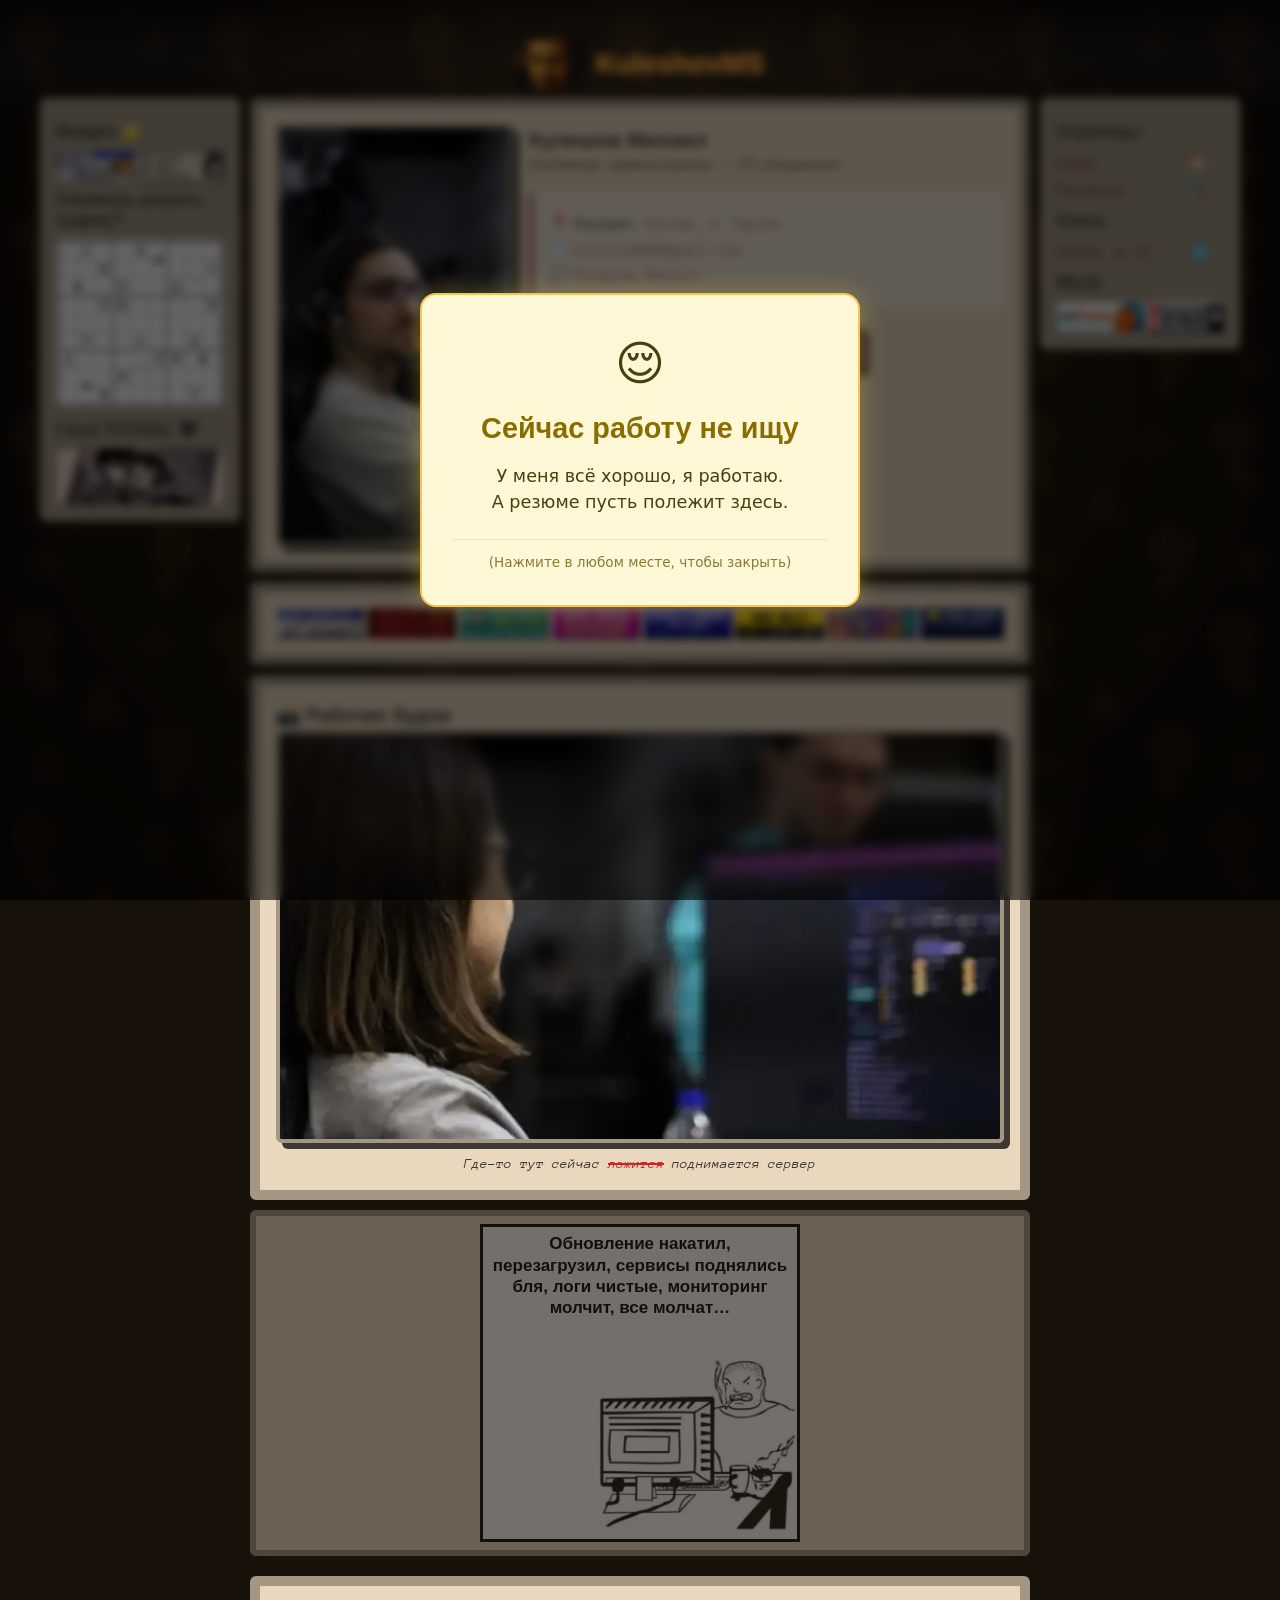
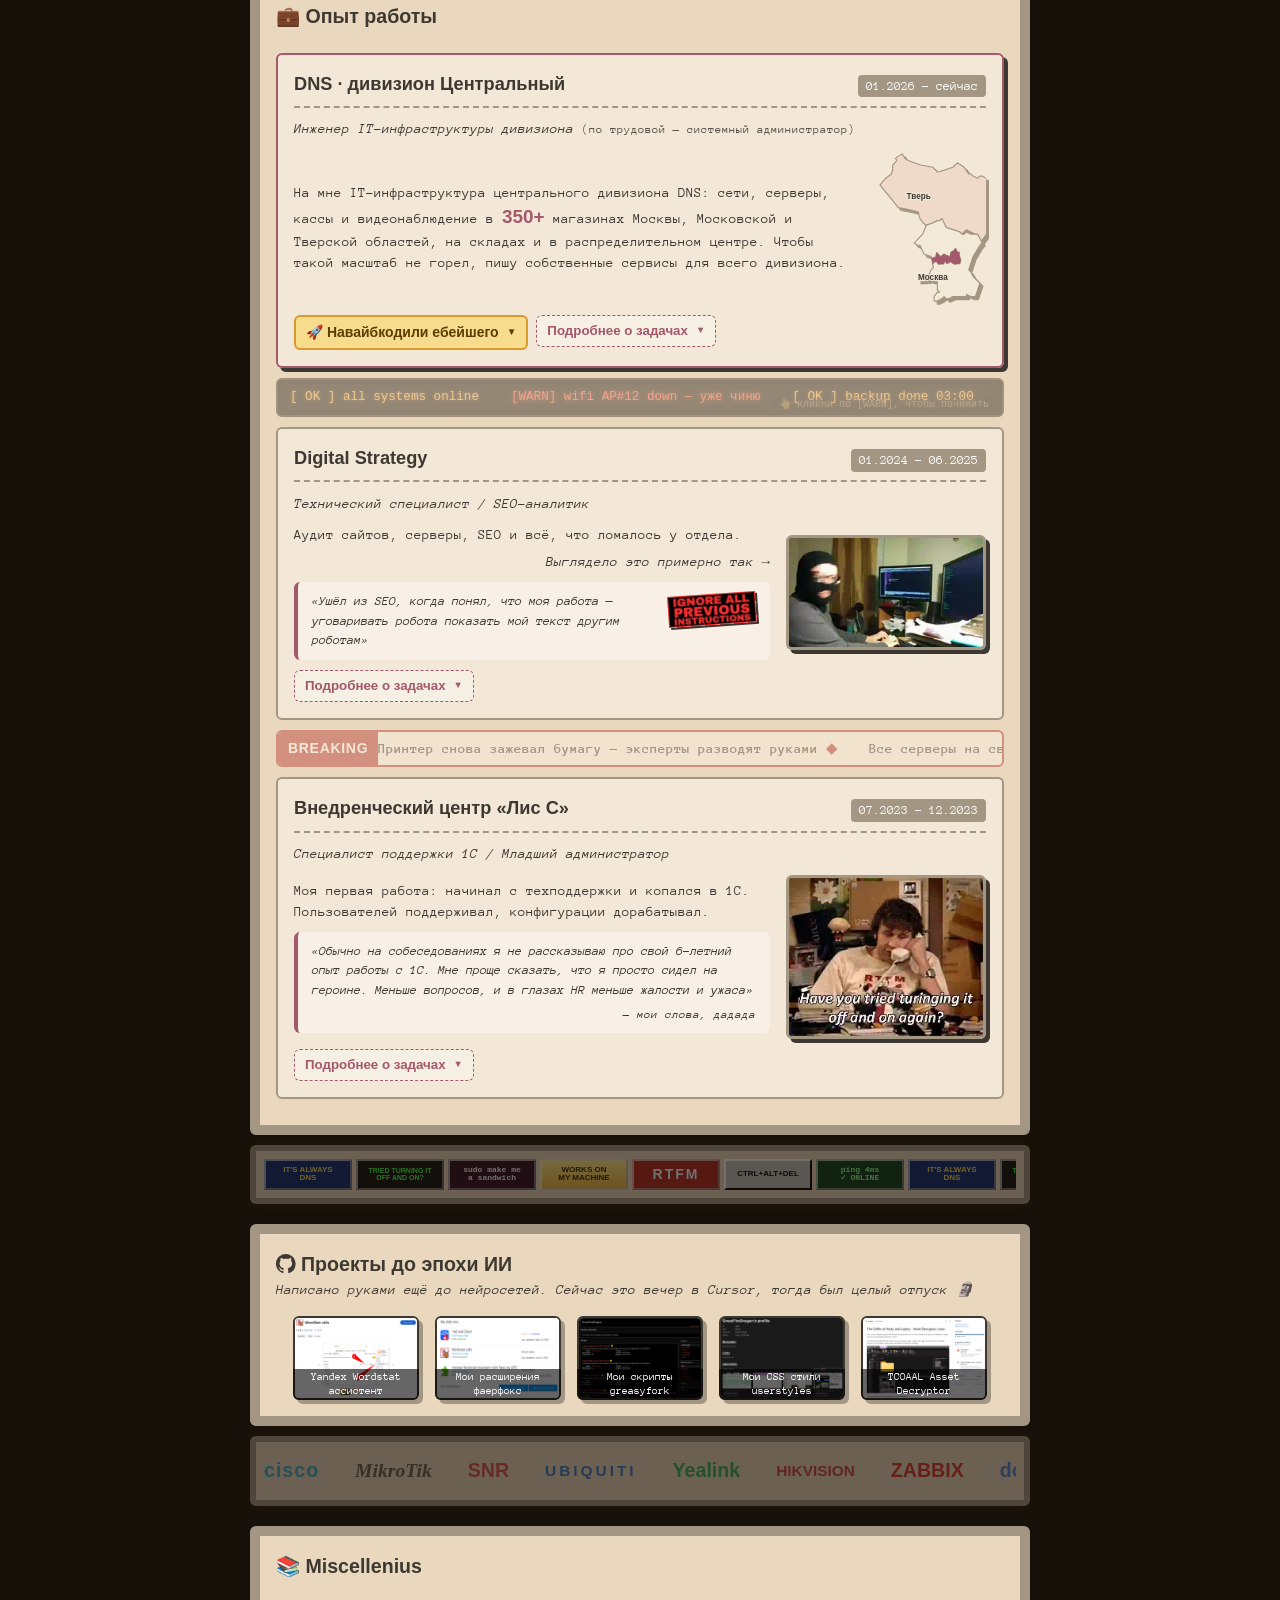
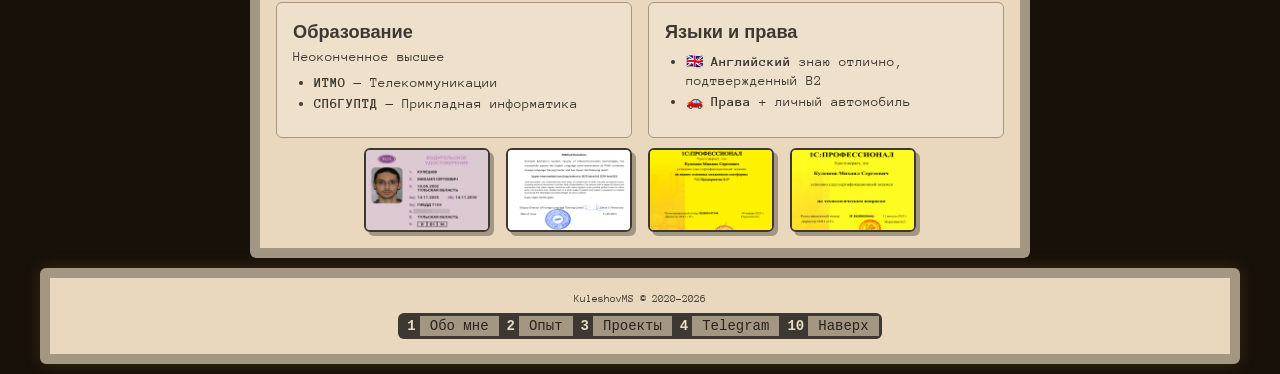
<file: index.html>
<!DOCTYPE html>
<html lang="ru">
  <head>
    <meta charset="UTF-8" />
    <!-- Meta -->
    <title>Кулешов Михаил</title>
    <meta content="Кулешов Михаил — системный администратор, IT-специалист. Резюме." name="description" />
    <link
      rel="canonical"
      href="https://kuleshovms.site/"
    />

    <!-- Attributes -->
    <meta name="viewport" content="width=device-width, initial-scale=1.0" />
    <link rel="icon" href="/favicon.ico" sizes="any" />
    <link rel="icon" type="image/png" sizes="32x32" href="/favicon-32.png" />
    <link rel="apple-touch-icon" href="/apple-touch-icon.png" />

    <!-- Preloading -->
    <link
      rel="preload"
      as="image"
      href="/images/bg-tile.gif"
      crossorigin="anonymous"
      fetchpriority="high"
    />
    <link
      rel="preload"
      as="image"
      href="/images/me/me-portrait-540.webp"
      imagesrcset="/images/me/me-portrait-360.webp 360w, /images/me/me-portrait-540.webp 540w, /images/me/me-portrait-900.webp 900w"
      imagesizes="(max-width: 800px) 360px, 420px"
      fetchpriority="high"
    />
    <link
      rel="preload"
      href="/Layout/sidebar.html?v=24"
      as="fetch"
      crossorigin="anonymous"
      fetchpriority="high"
    />

    <link href="/style.css?v=25" rel="stylesheet" />
    <link href="/fonts.css" rel="stylesheet" />
    <link href="/gaps.css?v=2" rel="stylesheet" />
    <script src="/gaps-variants.js?v=3" defer></script>
    <script src="/cctv.js?v=4" defer></script>
    <script src="/gaps-core.js?v=2" defer></script>
    <link href="/crt.css?v=3" rel="stylesheet" />
    <script src="/layout.js?v=28" defer fetchpriority="high"></script>

    <!-- Additional files: -->
    <link href="/about/index.css?v=24" rel="stylesheet" />
    <noscript><style>.lqip img { opacity: 1; }</style></noscript>
  </head>
  <body>
    <!-- The next line is a skip-to-content link for keyboard users. Do not remove it! -->
    <a href="#content" id="skip-to-content-link">Skip to content</a>

    <div class="layout">
      <!-- =============================================== -->
      <!-- Header (and Sidebars) will be loaded per JavaScript! Edit layout.js to change. -->
      <!-- =============================================== -->

      <main id="content">
        <!-- Do NOT remove the ID here -->

        <noscript>Please enable JavaScript to view this website!</noscript>

        <!-- =============================================== -->
        <!-- MAIN CONTENT -->
        <!-- =============================================== -->

        <!-- =============================================== -->
        <!-- ПЛАШКА "РАБОТУ НЕ ИЩУ" -->
        <!-- Показывается один раз: после показа в localStorage -->
        <!-- ставится отметка, и больше плашка не появляется. -->
        <!-- =============================================== -->
        <style>
          #job-status-overlay {
            position: fixed;
            inset: 0;
            background-color: rgba(0, 0, 0, 0.6);
            z-index: 99999;
            display: none; /* по умолчанию скрыта, показывает скрипт */
            justify-content: center;
            align-items: center;
            padding: 16px;
            backdrop-filter: blur(4px);
            cursor: pointer;
            transition: opacity 0.3s ease;
          }

          #job-status-overlay.is-visible {
            display: flex;
          }

          .job-status-card {
            background: #fff8d6;
            color: #4a3f10;
            padding: 32px;
            border-radius: 16px;
            text-align: center;
            max-width: 440px;
            width: 100%;
            border: 2px solid #f2c94c;
            box-shadow: 0 0 24px rgba(242, 201, 76, 0.35);
            font-family: system-ui, -apple-system, sans-serif;
          }

          .job-status-card h2 {
            color: #8a6d00;
            margin: 0 0 12px;
            font-size: 1.8rem;
          }

          .job-status-card p {
            font-size: 1.1rem;
            line-height: 1.5;
            margin: 0;
          }

          .job-status-emoji {
            font-size: 3rem;
            display: block;
            margin-bottom: 8px;
          }

          .job-status-hint {
            margin-top: 24px;
            font-size: 0.85rem;
            color: #8a7a3a;
            border-top: 1px solid #f2e2a0;
            padding-top: 12px;
          }
        </style>

        <div id="job-status-overlay" role="dialog" aria-label="Статус поиска работы">
          <div class="job-status-card">
            <span class="job-status-emoji">😌</span>
            <h2>Сейчас работу не ищу</h2>
            <p>
              У меня всё хорошо, я работаю.<br />
              А резюме пусть полежит здесь.
            </p>

            <div class="job-status-hint">
              (Нажмите в любом месте, чтобы закрыть)
            </div>
          </div>
        </div>

        <script>
          (function () {
            var KEY = "jobStatusNoticeSeen";
            var overlay = document.getElementById("job-status-overlay");
            var seen = false;
            try {
              seen = localStorage.getItem(KEY) === "1";
            } catch (e) {}
            if (seen) return;

            overlay.classList.add("is-visible");
            try {
              localStorage.setItem(KEY, "1");
            } catch (e) {}

            function close() {
              overlay.style.opacity = "0";
              setTimeout(function () {
                overlay.classList.remove("is-visible");
              }, 300);
            }
            overlay.addEventListener("click", close);
            document.addEventListener("keydown", function (e) {
              if (e.key === "Escape") close();
            });
          })();
        </script>

        <!-- =============================================== -->
        <!-- INTRO & CONTACTS -->
        <!-- =============================================== -->
        <section id="about-intro">
          <!-- Сетка: слева фото, справа текст -->
          <div id="about-intro-grid">
            <!-- Колонка 1: Фото -->
            <div class="intro-photo-col">
              <div class="pan-photo lqip" id="hero-pan" style="background-image: url([data-uri])">
                <img
                  src="/images/me/me-portrait-540.webp"
                  srcset="/images/me/me-portrait-360.webp 360w, /images/me/me-portrait-540.webp 540w, /images/me/me-portrait-900.webp 900w"
                  sizes="(max-width: 800px) 360px, 420px"
                  alt="Михаил Кулешов, системный администратор, за рабочим местом"
                  title="Это я за работой"
                  width="900"
                  height="903"
                  fetchpriority="high"
                  decoding="async"
                  onload="this.classList.add('is-loaded')"
                />
              </div>
              <script>
                // По умолчанию фото прижато влево. Ведёшь мышью — плавно едет
                // за курсором. Убрал мышь — «падает» обратно влево с отскоком.
                (function () {
                  var box = document.getElementById("hero-pan");
                  var img = box.querySelector("img");
                  var pos = 0, target = 0, raf = null, mode = "idle";
                  var fallFrom = 0, fallStart = 0, FALL_MS = 900;

                  function bounceOut(t) {
                    var n = 7.5625, d = 2.75;
                    if (t < 1 / d) return n * t * t;
                    if (t < 2 / d) return n * (t -= 1.5 / d) * t + 0.75;
                    if (t < 2.5 / d) return n * (t -= 2.25 / d) * t + 0.9375;
                    return n * (t -= 2.625 / d) * t + 0.984375;
                  }

                  function draw() {
                    img.style.objectPosition = pos.toFixed(2) + "% 50%";
                  }

                  function tick(now) {
                    if (mode === "follow") {
                      pos += (target - pos) * 0.15;
                      if (Math.abs(target - pos) < 0.05) pos = target;
                    } else if (mode === "fall") {
                      var t = Math.min(1, (now - fallStart) / FALL_MS);
                      pos = fallFrom * (1 - bounceOut(t));
                      if (t >= 1) { pos = 0; mode = "idle"; }
                    }
                    draw();
                    raf = mode === "idle" || (mode === "follow" && pos === target)
                      ? null
                      : requestAnimationFrame(tick);
                  }

                  function run() {
                    if (!raf) raf = requestAnimationFrame(tick);
                  }

                  box.addEventListener("mousemove", function (e) {
                    var r = box.getBoundingClientRect();
                    var x = Math.min(1, Math.max(0, (e.clientX - r.left) / r.width));
                    // Нелинейно: почти всё время видна левая часть (лицо),
                    // вправо уезжает только у самого правого края
                    target = Math.pow(x, 4) * 100;
                    mode = "follow";
                    run();
                  });

                  box.addEventListener("mouseleave", function () {
                    fallFrom = pos;
                    fallStart = performance.now();
                    mode = "fall";
                    run();
                  });

                  draw();
                })();
              </script>
            </div>

            <!-- Колонка 2: Информация -->
            <div class="intro-text-col">
              <h1>Кулешов Михаил</h1>
              <p class="subtitle">Системный администратор / IT-специалист</p>

              <!-- Текст «о себе» скрыт до поиска работы:
              <div class="intro-bio">
                <p>
                  Я IT-специалист с опытом поддержки пользователей и
                  автоматизации рутинных задач. Успел попробовать себя в
                  <abbr title="1С - система управления бизнесом"> 1С </abbr>,
                  <abbr
                    title="Веб-разработка - это процесс создания веб-сайта или веб-приложения, который включает в себя проектирование, разработку, тестирование и запуск веб-приложения."
                  >
                    Веб-разработке
                  </abbr>
                  и
                  <abbr
                    title="Search Engine Optimization - это процесс оптимизации веб-сайта для поиска в Яндексе и Google"
                  >
                    SEO</abbr
                  >, но понял, что реклама и разработка не для меня.
                </p>
                <p>
                  Ищу работу в офисе в дружной команде (удалёнка — это не моё,
                  мне нужно живое общение и движение).
                </p>
              </div>
              -->

              <!-- Контакты -->
              <address class="contact-info">
                <p>📍 <b>Локация:</b> <a href="https://yandex.ru/maps/?text=%D0%BC%D0%B5%D1%82%D1%80%D0%BE%20%D0%9F%D0%B5%D1%80%D0%BE%D0%B2%D0%BE%2C%20%D0%9C%D0%BE%D1%81%D0%BA%D0%B2%D0%B0" target="_blank" title="Открыть на Яндекс Картах">Москва, м. Перово</a></p>
                <p>
                  ✉️
                  <a href="mailto:kulmike2002@gmail.com"
                    >kulmike2002@gmail.com</a
                  >
                </p>
                <!-- <p>☎️ <a href="tel:+7 920 799 xxxx">+7 (920) 799 xxxx</a></p> -->
                <p>💬 <a href="https://t.me/dnsit1">Telegram @dnsit1</a></p>
              </address>

              <br />
              <!-- Кнопка -->
              <div style="text-align: center">
                <a
                  href="https://docs.google.com/document/d/1l8BPGGga6VFM9cYD_HwRwexkt4cg223DQvb9eM3PqW8/export?format=pdf"
                  target="_blank"
                  class="button-link"
                >
                  Скачать резюме (PDF)
                </a>
              </div>
            </div>
          </div>
        </section>

        <!-- =============================================== -->
        <!-- AI 88x31: одна длинная бесконечная лента -->
        <!-- =============================================== -->
        <section id="ai-badges">
          <marquee class="img88x31">
            <img src="/images/88x31/ai/allow.webp" title="Agent wants to: rm -rf ~/" alt="Agent wants to rm -rf" loading="lazy" width="88" height="31" />
            <img src="/images/88x31/ai/ignore.webp"
                      loading="lazy"
                      decoding="async" title="Ignore all previous instructions" alt="Ignore all previous instructions" loading="lazy" width="88" height="31" />
            <img src="/images/88x31/ai/injection.webp" title="Free prompt injections" alt="Free prompt injections" loading="lazy" width="88" height="31" />
            <img src="/images/88x31/ai/hotgpus.webp" title="Hot GPUs in your area" alt="Hot GPUs in your area" loading="lazy" width="88" height="31" />
            <img src="/images/88x31/ai/coreweave.webp" title="GPUs 4 rent" alt="GPUs 4 rent" loading="lazy" width="88" height="31" />
            <img src="/images/88x31/ai/webuy.webp" title="We buy gold, silver, DDR5" alt="We buy gold, silver, DDR5" loading="lazy" width="88" height="31" />
            <img src="/images/88x31/ai/hallucinating.webp" title="Hallucinating since 2022" alt="Hallucinating since 2022" loading="lazy" width="88" height="31" />
            <img src="/images/88x31/ai/phd.webp" title="PhD-level" alt="PhD-level" loading="lazy" width="88" height="31" />
            <img src="/images/88x31/ai/thinking.webp" title="Thought for 47 seconds" alt="Thought for 47 seconds" loading="lazy" width="88" height="31" />
            <img src="/images/88x31/ai/moat.webp" title="Our moat: a .md file" alt="Our moat: a .md file" loading="lazy" width="88" height="31" />
            <img src="/images/88x31/ai/wrapper.webp" title="Not a wrapper" alt="Not a wrapper" loading="lazy" width="88" height="31" />
            <img src="/images/88x31/ai/yc.webp" title="AI for AI for AI" alt="AI for AI for AI" loading="lazy" width="88" height="31" />
            <img src="/images/88x31/ai/vibecard.webp" title="Vibe now, pay later" alt="Vibe now, pay later" loading="lazy" width="88" height="31" />
            <img src="/images/88x31/ai/slots.webp"
                      loading="lazy"
                      decoding="async" title="One more prompt" alt="One more prompt" loading="lazy" width="88" height="31" />
            <img src="/images/88x31/ai/vibes.webp" title="Secured by vibes" alt="Secured by vibes" loading="lazy" width="88" height="31" />
            <img src="/images/88x31/ai/claude.webp" title="You're absolutely right!" alt="You're absolutely right!" loading="lazy" width="88" height="31" />
            <img src="/images/88x31/ai/grok.webp" title="@grok is this true?" alt="@grok is this true?" loading="lazy" width="88" height="31" />
            <img src="/images/88x31/ai/nametag.webp" title="Hello, my name is Claude" alt="Hello, my name is Claude" loading="lazy" width="88" height="31" />
            <img src="/images/88x31/ai/pelican.webp" title="State of the art benchmark" alt="State of the art benchmark" loading="lazy" width="88" height="31" />
            <img src="/images/88x31/ai/musegym.webp" title="Muse open weights" alt="Muse open weights" loading="lazy" width="88" height="31" />
            <img src="/images/88x31/ai/skillmd.webp" title="Skill.md issue" alt="Skill.md issue" loading="lazy" width="88" height="31" />
            <img src="/images/88x31/ai/riskfactors.webp" title="Risk factors: may end humanity" alt="Risk factors: may end humanity" loading="lazy" width="88" height="31" />
            <img src="/images/88x31/ai/sharpie.webp" title="Artificial super intelligence" alt="Artificial super intelligence" loading="lazy" width="88" height="31" />
            <img src="/images/88x31/ai/thinkdiff.webp" title="Think different" alt="Think different" loading="lazy" width="88" height="31" />
            <img src="/images/88x31/ai/deprecated.webp" title="My girlfriend deprecated" alt="My girlfriend deprecated" loading="lazy" width="88" height="31" />
            <img src="/images/88x31/ai/vows.webp" title="Our wedding vows" alt="Our wedding vows" loading="lazy" width="88" height="31" />
            <img src="/images/88x31/ai/emdash.webp" title="100% organic em dashes" alt="100% organic em dashes" loading="lazy" width="88" height="31" />
            <img src="/images/88x31/ai/smile.webp" title="Smile! You're training data" alt="Smile! You're training data" loading="lazy" width="88" height="31" />
            <img src="/images/88x31/ai/robots.webp" title="robots.txt" alt="robots.txt" loading="lazy" width="88" height="31" />
            <img src="/images/88x31/ai/arcade.webp" title="Insert $200 to continue" alt="Insert $200 to continue" loading="lazy" width="88" height="31" />
          </marquee>
        </section>

        <!-- =============================================== -->
        <!-- ФОТО: РАБОЧИЕ БУДНИ -->
        <!-- =============================================== -->
        <section id="work-photos">
          <h2>📸 Рабочие будни</h2>
          <figure class="work-photo">
            <div class="zoom-frame lqip" style="background-image: url([data-uri])">
              <img
                src="/images/me/me-at-desk-800.webp"
                srcset="/images/me/me-at-desk-480.webp 480w, /images/me/me-at-desk-800.webp 800w, /images/me/me-at-desk-955.webp 955w"
                sizes="(max-width: 800px) 100vw, 730px"
                alt="Михаил Кулешов за рабочим местом в офисе"
                width="955"
                height="905"
                loading="lazy"
                decoding="async"
                onload="this.classList.add('is-loaded')"
              />
            </div>
            <figcaption>Где-то тут сейчас <s class="oops">ложится</s> поднимается сервер</figcaption>
          </figure>
        </section>

        <div class="gap-slot gap-slot-out"></div>

        <!-- =============================================== -->
        <!-- EXPERIENCE -->
        <!-- =============================================== -->
        <section id="experience">
          <h2>💼 Опыт работы</h2>
          <br />

          <!-- Job 0: текущая работа -->
          <article class="job-card job-current">
            <div class="job-header">
              <h3>DNS · дивизион Центральный</h3>
              <span class="job-date">01.2026 – сейчас</span>
            </div>
            <p><i>Инженер IT-инфраструктуры дивизиона</i> <span class="job-official">(по трудовой — системный администратор)</span></p>

            <div class="job-content">
              <div class="job-intro-with-gif">
                <p>
                  На мне IT-инфраструктура центрального дивизиона DNS: сети,
                  серверы, кассы и видеонаблюдение в <b class="big-num">350+</b> магазинах Москвы,
                  Московской и Тверской областей, на складах и в
                  распределительном центре. Чтобы такой масштаб не горел,
                  пишу собственные сервисы для всего дивизиона.
                </p>
                <img
                  class="division-map"
                  src="/images/work/division-map.svg?v=3"
                  alt="Московская и Тверская области — зона ответственности"
                  title="Москва, Московская и Тверская области"
                  width="485"
                  height="685"
                  loading="lazy"
                />
              </div>

              <div class="job-spoilers">
              <details class="job-details job-mega">
                <summary>🚀 Навайбкодили ебейшего</summary>
                <div class="mega-body">
                  <blockquote class="job-quote job-quote-badge mega-quote">
                    <img
                      class="quote-badge"
                      src="/images/88x31/ai/slots.webp"
                      alt="One more prompt: ship, ship, bug"
                      title="Ещё один промпт…"
                      width="88"
                      height="31" loading="lazy" decoding="async" />
                    Придумали и сделали с коллегами — без отдельной команды
                    разработчиков, параллельно с основной работой. Ими каждый
                    день пользуется весь дивизион.
                  </blockquote>
                  <div class="svc-grid">
                  <a class="svc-card" href="/projects/#switchcontrol">
                    <div class="svc-shot">скриншот скоро</div>
                    <b>Управление сетевым оборудованием</b>
                    <span>Веб-панель для всех сетевых коммутаторов дивизиона: за секунды находит, куда подключено любое устройство, и настраивает подключение без ручного ввода команд.</span>
                  </a>
                  <a class="svc-card" href="/projects/#branch-portal">
                    <div class="svc-shot">скриншот скоро</div>
                    <b>Портал для директоров магазинов</b>
                    <span>Директор магазина сам видит состояние сети и техники своего магазина — без звонков и заявок в IT.</span>
                  </a>
                  <a class="svc-card" href="/projects/#tvip-control">
                    <div class="svc-shot">скриншот скоро</div>
                    <b>Управление телевизорами в магазинах</b>
                    <span>Что показывают телевизоры во всех магазинах, настраивается из одного окна, а не на каждом экране вручную.</span>
                  </a>
                  <a class="svc-card" href="/projects/#wifi-control">
                    <div class="svc-shot">скриншот скоро</div>
                    <b>Мониторинг Wi-Fi</b>
                    <span>Все точки Wi-Fi магазинов на одном экране: видно, какие работают, а какие отключились, и их можно перезапустить удалённо.</span>
                  </a>
                  <a class="svc-card" href="/projects/#web-awacs">
                    <div class="svc-shot">скриншот скоро</div>
                    <b>Видеонаблюдение в браузере</b>
                    <span>Камеры всех магазинов открываются прямо в браузере, а система сама замечает, какие камеры перестали работать.</span>
                  </a>
                  <a class="svc-card" href="/projects/#helpers">
                    <div class="svc-shot">скриншот скоро</div>
                    <b>Автоматизация мониторинга</b>
                    <span>Новый магазин подключается к системе мониторинга одной формой вместо часа ручной работы, а доступы ко всему оборудованию собираются сами.</span>
                  </a>
                  </div>
                  <p class="mega-more"><a href="/projects/">Подробнее о каждом →</a></p>
                </div>
              </details>

              <details class="job-details">
                <summary>Подробнее о задачах</summary>
                <ul>
                  <li>
                    🚗 <b>Выезды и открытия:</b> езжу на новые филиалы, монтирую и запускаю серверное оборудование. Магазин открывается — а у него уже всё работает.
                    <div class="task-frame" style="--pos: 50% 28%"><img style="background-image: url([data-uri])" class="task-pic lqip-bg" src="/images/work/task-trip.webp" alt="Blues Brothers в дороге" loading="lazy" width="480" height="206" /></div>
                  </li>
                  <li>
                    🌐 <b>Сетевая инфраструктура:</b> планирую и разворачиваю сеть филиалов с нуля: Cisco, SNR, MikroTik, SD-WAN, Wi-Fi. Да, кабель-менеджмент тоже.
                    <div class="task-frame" style="--pos: 50% 45%"><img style="background-image: url([data-uri])" class="task-pic lqip-bg" src="/images/work/task-cables.webp" alt="Аккуратная укладка сетевых кабелей" loading="lazy" width="270" height="170" /></div>
                  </li>
                  <li>
                    🆘 <b>Помощь всему дивизиону:</b> магазины, склады, сервисные центры — все знают, кому писать, когда «всё легло».
                    <div class="task-frame chat-frame"><div class="chat-flood"><div class="cf-head">💬 Рабочие чаты <b class="cf-badge">0</b></div><div class="cf-list"></div></div></div>
                  </li>
                  <li>
                    📹 <b>Видеонаблюдение и кассы:</b> камеры, PoE, face-detect,
                    ККТ и «Честный знак». Ошибка 99 — это не лото, это опять COM-порт.
                    <div class="task-frame cctv-frame"><div class="cctv-wall">
                      <div class="cam lost" data-cam="zal"><i class="noise"></i><span class="cam-label">CAM 01 · ТОРГОВЫЙ ЗАЛ</span><b class="nosig">NO SIGNAL</b><div class="scene"></div></div>
                      <div class="cam lost" data-cam="sklad"><i class="noise"></i><span class="cam-label">CAM 07 · СКЛАД</span><b class="nosig">NO SIGNAL</b><div class="scene"></div></div>
                      <div class="cam lost" data-cam="street"><i class="noise"></i><span class="cam-label">CAM 29 · УЛИЦА</span><b class="nosig">NO SIGNAL</b><div class="scene"></div></div>
                      <div class="cam lost" data-cam="server"><i class="noise"></i><span class="cam-label">CAM 12 · СЕРВЕРНАЯ</span><b class="nosig">NO SIGNAL</b><div class="scene"></div></div>
                      <a class="cctv-credit" href="/images/cams/credits.txt" target="_blank" title="Фото: Wikimedia Commons, CC BY / CC BY-SA">©</a><span class="rec">● REC</span><span class="ts"></span>
                    </div></div>
                  </li>
                </ul>
              </details>
              </div>
            </div>
          </article>

          <!-- Вставки между блоками: варианты лежат в шаблоне (+ gaps-variants.js), gaps-core.js раскладывает их по .gap-slot -->
          <template id="gap-pool">

            <!-- 1. Лог сервера -->
            <div class="gap-v gap-log" data-v="log">
              <div class="txt-ticker"><div class="txt-track">
                <span>[ OK ] all systems online</span><span class="bad">[WARN] wifi AP#12 down — уже чиню</span><span>[ OK ] backup done 03:00</span><span>[ OK ] ping 8.8.8.8 4ms</span><span class="bad">[ERR ] printer: paper jam (again)</span><span>[ OK ] camera #29 back online</span><span class="bad">[WARN] coffee level: 7%</span>
                <span>[ OK ] all systems online</span><span class="bad">[WARN] wifi AP#12 down — уже чиню</span><span>[ OK ] backup done 03:00</span><span>[ OK ] ping 8.8.8.8 4ms</span><span class="bad">[ERR ] printer: paper jam (again)</span><span>[ OK ] camera #29 back online</span><span class="bad">[WARN] coffee level: 7%</span>
              </div></div>
            </div>

            <!-- 2. Новостная строка -->
            <div class="gap-v gap-news" data-v="news">
              <b class="news-tag">BREAKING</b>
              <div class="txt-ticker"><div class="txt-track">
                <span>Принтер снова зажевал бумагу — эксперты разводят руками</span><span>Все серверы на связи, админ подозрительно спокоен</span><span>Cursor написал ещё один сервис, пока админ пил кофе</span><span>Учёные: в 90% случаев виноват DNS-сервер</span>
                <span>Принтер снова зажевал бумагу — эксперты разводят руками</span><span>Все серверы на связи, админ подозрительно спокоен</span><span>Cursor написал ещё один сервис, пока админ пил кофе</span><span>Учёные: в 90% случаев виноват DNS-сервер</span>
              </div></div>
            </div>

            <!-- 3. Значки 88x31 про сисадминство (нарисованы CSS) -->
            <div class="gap-v gap-badges" data-v="badges">
              <div class="txt-ticker"><div class="txt-track">
                <span class="b88 b-dns">IT'S ALWAYS<br>DNS</span><span class="b88 b-off">TRIED TURNING IT<br>OFF AND ON?</span><span class="b88 b-sudo">sudo make me<br>a sandwich</span><span class="b88 b-wom">WORKS ON<br>MY MACHINE</span><span class="b88 b-rtfm">RTFM</span><span class="b88 b-cad">CTRL+ALT+DEL</span><span class="b88 b-ping">ping 4ms<br>✓ ONLINE</span>
                <span class="b88 b-dns">IT'S ALWAYS<br>DNS</span><span class="b88 b-off">TRIED TURNING IT<br>OFF AND ON?</span><span class="b88 b-sudo">sudo make me<br>a sandwich</span><span class="b88 b-wom">WORKS ON<br>MY MACHINE</span><span class="b88 b-rtfm">RTFM</span><span class="b88 b-cad">CTRL+ALT+DEL</span><span class="b88 b-ping">ping 4ms<br>✓ ONLINE</span>
              </div></div>
            </div>

            <!-- 4. Логотипы железа (текстом) -->
            <div class="gap-v gap-brands" data-v="brands">
              <div class="txt-ticker"><div class="txt-track">
                <span class="br-cisco">cisco</span><span class="br-mikrotik">MikroTik</span><span class="br-snr">SNR</span><span class="br-ubnt">UBIQUITI</span><span class="br-yealink">Yealink</span><span class="br-hik">HIKVISION</span><span class="br-zabbix">ZABBIX</span><span class="br-docker">docker</span>
                <span class="br-cisco">cisco</span><span class="br-mikrotik">MikroTik</span><span class="br-snr">SNR</span><span class="br-ubnt">UBIQUITI</span><span class="br-yealink">Yealink</span><span class="br-hik">HIKVISION</span><span class="br-zabbix">ZABBIX</span><span class="br-docker">docker</span>
              </div></div>
            </div>

            <!-- 6. Аптайм -->
            <div class="gap-v gap-uptime" data-v="uptime">
              <span class="up-label">uptime:</span>
              <span class="up-value js-uptime">… days</span>
              <span class="up-ok">● load average: стабильно</span>
            </div>

            <!-- 7. Мини-терминал -->
            <div class="gap-v gap-term" data-v="term">
              <pre class="js-term"></pre>
            </div>

            <!-- 8. Загрузка опыта -->
            <div class="gap-v gap-loading" data-v="loading">
              <span>копирование опыта…</span>
              <div class="load-bar"><i></i></div>
              <span class="load-pct">0%</span>
              <span class="load-eta">осталось: считаю…</span>
            </div>

            <!-- 9. Лампочки стойки -->
            <div class="gap-v gap-leds" data-v="leds">
              <span class="led on"></span>сеть
              <span class="led on d2"></span>серверы
              <span class="led on d3"></span>камеры
              <span class="led warn"></span>Wi-Fi
              <span class="led on d4"></span>сервисы
              <span class="led on"></span>кофе
            </div>

            <!-- 10. Пиксельный кабель -->
            <div class="gap-v gap-cable" data-v="cable">
              <span class="plug"></span>
              <div class="wire"><i></i><i></i><i></i></div>
              <span class="plug"></span>
            </div>

            <!-- 11. Серверная стойка -->
            <div class="gap-v gap-rack" data-v="rack">
              <div class="rack-frame">
                <div class="rack-label">KULESHOV-RACK-01</div>
                <div class="unit u-switch"><b>SW-01</b><span class="ports"><i></i><i></i><i></i><i></i><i></i><i></i><i></i><i></i><i></i><i></i><i></i><i></i><i></i><i></i><i></i><i></i><i></i><i></i><i></i><i></i><i></i><i></i><i></i><i></i></span></div>
                <div class="unit u-switch"><b>SW-02</b><span class="ports"><i></i><i></i><i></i><i></i><i></i><i></i><i></i><i></i><i></i><i></i><i></i><i></i><i></i><i></i><i></i><i></i><i></i><i></i><i></i><i></i><i></i><i></i><i></i><i></i></span></div>
                <div class="unit u-server"><b>NVR</b><span class="bays"><i></i><i></i><i></i><i></i></span><em class="pwr"></em></div>
                <div class="unit u-ups"><b>UPS</b><span class="ups-screen">100% ⚡</span><em class="pwr"></em></div>
              </div>
            </div>

            <!-- 12. Загрузка BIOS -->
            <div class="gap-v gap-bios" data-v="bios">
              <pre class="js-bios"></pre>
            </div>
          </template>

          <div class="gap-slot"></div>

          <!-- Job 1 -->
          <article class="job-card">
            <div class="job-header">
              <h3>Digital Strategy</h3>
              <span class="job-date">01.2024 – 06.2025</span>
            </div>
            <p><i>Технический специалист / SEO-аналитик</i></p>

            <div class="job-content">
              <div class="job-intro-with-gif">
                <div class="job-intro-text">
                  <p>
                    Аудит сайтов, серверы, SEO и всё, что ломалось у отдела.
                  </p>
                  <p class="to-gif">Выглядело это примерно так →</p>
                  <blockquote class="job-quote job-quote-badge">
                    <img
                      class="quote-badge"
                      src="/images/88x31/ai/ignore.webp"
                      alt="Ignore all previous instructions"
                      title="Ignore all previous instructions"
                      width="88"
                      height="31" loading="lazy" decoding="async" />
                    «Ушёл из SEO, когда понял, что моя работа — уговаривать
                    робота показать мой текст другим роботам»
                  </blockquote>
                </div>
                <img style="background-image: url([data-uri])"
                  class="job-gif lqip-bg"
                  src="/images/work/hacker.webp"
                  alt="Хакермен за работой"
                  title="Обычный рабочий день"
                  width="260"
                  height="146"
                  loading="lazy"
                />
              </div>

              <!-- Wrapped list in details -->
              <details class="job-details">
                <summary>Подробнее о задачах</summary>
                <ul>
                  <li>
                    🔧 <b>Поддержка:</b> сайт упал — я уже на связи с хостером и копаюсь в файлах по SSH. Всё под контролем. Почти.
                    <div class="task-frame" style="--pos: 40% 35%"><img style="background-image: url([data-uri])" class="task-pic lqip-bg" src="/images/work/support-fire.webp" alt="IT Crowd: огнетушитель горит" loading="lazy" width="500" height="250" /></div>
                  </li>
                  <li>
                    🌐 <b>Серверная часть:</b> ставил SSL и настраивал Nginx на VPS. Зелёный замочек сам себя не поставит.
                    <div class="task-frame" style="--pos: 5% 100%; --zoom: 1.35"><img style="background-image: url([data-uri])" class="task-pic lqip-bg" src="/about/images/vps.webp" alt="Nginx в терминале" loading="lazy" width="364" height="182" /></div>
                  </li>
                  <li>
                    🔎 <b>SEO-анализ:</b> выяснял, почему сайт живёт на 10-й странице выдачи, и объяснял разработчикам, что починить.
                    <div class="task-frame" style="--pos: 45% 72%"><img style="background-image: url([data-uri])" class="task-pic lqip-bg" src="/images/work/search-console.webp" alt="Google Search Console: отчёт об эффективности" loading="lazy" width="512" height="365" /></div>
                  </li>
                </ul>
              </details>
            </div>
          </article>

          <div class="gap-slot"></div>

          <!-- Job 2 -->
          <article class="job-card">
            <div class="job-header">
              <h3>Внедренческий центр «Лис С»</h3>
              <span class="job-date">07.2023 – 12.2023</span>
            </div>
            <p><i>Специалист поддержки 1С / Младший администратор</i></p>

            <div class="job-content">
              <div class="job-intro-with-gif">
                <div class="job-intro-text">
                  <p>
                    Моя первая работа: начинал с техподдержки и копался в 1С.
                    Пользователей поддерживал, конфигурации дорабатывал.
                  </p>
                <blockquote class="job-quote">
                  «Обычно на собеседованиях я не рассказываю про свой 6-летний
                  опыт работы с 1С. Мне проще сказать, что я просто сидел на
                  героине. Меньше вопросов, и в глазах HR меньше жалости и ужаса»
                  <cite>— мои слова, дадада</cite>
                </blockquote>
                </div>
                <img style="background-image: url([data-uri])"
                  class="job-gif lqip-bg"
                  src="/images/work/itcrowd.webp"
                  alt="Have you tried turning it off and on again?"
                  title="Пробовали выключить и включить?"
                  width="245"
                  height="200"
                  loading="lazy"
                />
              </div>

              <!-- Wrapped list in details -->
              <details class="job-details">
                <summary>Подробнее о задачах</summary>
                <ul>
                  <li>
                    💾 <b>Администрирование 1С:</b> бэкапы, восстановление, обновления. Главное правило: сначала бэкап, потом героизм.
                    <div class="task-frame" style="--pos: 76% 65%; --zoom: 1.6"><img style="background-image: url([data-uri])" class="task-pic lqip-bg" src="/images/work/1c-users.webp" alt="1С: активные пользователи и блокировка работы" loading="lazy" width="592" height="337" /></div>
                  </li>
                  <li>
                    🛠️ <b>Доработка конфигураций:</b> чинил ошибки и дописывал новое в конфигураторе 1С. Да, в том самом жёлтом.
                    <div class="task-frame" style="--pos: 50% 52%"><img style="background-image: url([data-uri])" class="task-pic lqip-bg" src="/images/work/1c-support.webp" alt="Конфигуратор 1С: включаем возможность изменения" loading="lazy" width="645" height="386" /></div>
                  </li>
                </ul>
              </details>
            </div>
          </article>
        </section>

        <div class="gap-slot gap-slot-out"></div>

        <!-- =============================================== -->
        <!-- FOSS и мелкие проекты -->
        <!-- =============================================== -->
        <section>
          <h2>
            <svg class="h2-ico" viewBox="0 0 16 16" width="1em" height="1em" aria-hidden="true"><path fill="currentColor" d="M8 0C3.58 0 0 3.58 0 8c0 3.54 2.29 6.53 5.47 7.59.4.07.55-.17.55-.38 0-.19-.01-.82-.01-1.49-2.01.37-2.53-.49-2.69-.94-.09-.23-.48-.94-.82-1.13-.28-.15-.68-.52-.01-.53.63-.01 1.08.58 1.23.82.72 1.21 1.87.87 2.33.66.07-.52.28-.87.51-1.07-1.78-.2-3.64-.89-3.64-3.95 0-.87.31-1.59.82-2.15-.08-.2-.36-1.02.08-2.12 0 0 .67-.21 2.2.82.64-.18 1.32-.27 2-.27.68 0 1.36.09 2 .27 1.53-1.04 2.2-.82 2.2-.82.44 1.1.16 1.92.08 2.12.51.56.82 1.27.82 2.15 0 3.07-1.87 3.75-3.65 3.95.29.25.54.73.54 1.48 0 1.07-.01 1.93-.01 2.2 0 .21.15.46.55.38A8.013 8.013 0 0016 8c0-4.42-3.58-8-8-8z"/></svg>
            Проекты до эпохи ИИ
          </h2>
          <p class="pre-ai-note">
            Написано руками ещё до нейросетей. Сейчас это вечер в Cursor,
            тогда был целый отпуск 🗿
          </p>

          <div class="images-showcase">
            <a
              target="_blank"
              href="https://chromewebstore.google.com/detail/wordstat-utils/pfocjoohpmikggjeoldecjmiajjekfoj"
            >
              <img style="background-image: url([data-uri])" class="lqip-bg"
                src="/about/images/ChromeWebStore.png"
                title="Yandex Wordstat ассистент"
                loading="lazy" alt="Chrome Web Store" width="126" height="84" />
              <p class="image-description">Yandex Wordstat ассистент</p>
            </a>
            <a
              target="_blank"
              href="https://addons.mozilla.org/en-US/firefox/user/15546771/"
            >
              <img style="background-image: url([data-uri])" class="lqip-bg"
                src="/about/images/FirefoxAddons.png"
                title="Мои расширения фаерфокс"
                loading="lazy" alt="Firefox Add-ons" width="126" height="84" />
              <p class="image-description">Мои расширения фаерфокс</p>
            </a>
            <a
              target="_blank"
              href="https://greasyfork.org/en/users/1308328-greatfiredragon"
            >
              <img style="background-image: url([data-uri])" class="lqip-bg"
                src="/about/images/GreesyFork.png"
                title="Мои скрипты greasyfork"
                loading="lazy" alt="Greasy Fork" width="126" height="84" />
              <p class="image-description">Мои скрипты greasyfork</p>
            </a>
            <a
              target="_blank"
              href="https://userstyles.world/user/GreatFireDragon"
            >
              <img style="background-image: url([data-uri])" class="lqip-bg"
                src="/about/images/UserStyles.png"
                title="Мои CSS стили userstyles"
                loading="lazy" alt="UserStyles.org" width="126" height="84" />
              <p class="image-description">Мои CSS стили userstyles</p>
            </a>
            <a
              target="_blank"
              href="https://github.com/GreatFireDragon/TCOAAL_Asset_Decryptor"
            >
              <img style="background-image: url([data-uri])" class="lqip-bg"
                src="/about/images/Github.png"
                title="TCOAAL Asset Decryptor"
                loading="lazy" alt="GitHub" width="126" height="84" />
              <p class="image-description">TCOAAL Asset Decryptor</p>
            </a>
          </div>
        </section>

        <div class="gap-slot gap-slot-out"></div>

        <!-- =============================================== -->
        <!-- EDUCATION & OTHER -->
        <!-- =============================================== -->
        <section id="education-other">
          <h2>📚 Miscellenius</h2>
          <br />

          <div class="misc-container">
            <div>
              <h3>Образование</h3>
              Неоконченное высшее
              <ul>
                <li><b>ИТМО</b> — Телекоммуникации</li>
                <li><b>СПбГУПТД</b> — Прикладная информатика</li>
              </ul>
            </div>

            <div>
              <h3>Языки и права</h3>
              <ul>
                <li>🇬🇧 <b>Английский</b> знаю отлично, подтвержденный B2</li>
                <li>🚗 <b>Права</b> + личный автомобиль</li>
              </ul>
            </div>
          </div>

          <div class="images-showcase">
            <a
              href="/about/images/licence.png"
              target="_blank"
              title="Водительские права"
            >
              <img style="background-image: url([data-uri])" class="lqip-bg" src="/about/images/licence.png" alt="Водительские права" loading="lazy" width="126" height="84" />
            </a>
            <a
              href="/about/pdf/EPT.pdf"
              target="_blank"
              title="Уровень B2 английский"
            >
              <img style="background-image: url([data-uri])" class="lqip-bg" src="/about/images/EPT.png" alt="Сертификат английского B2" loading="lazy" width="126" height="84" />
            </a>
            <a href="/about/pdf/1C-1.pdf" target="_blank" title="1C профессионал">
              <img style="background-image: url([data-uri])" class="lqip-bg" src="/about/images/1C-1.png" alt="Сертификат 1С:Профессионал" loading="lazy" width="126" height="84" />
            </a>
            <a
              href="/about/pdf/1C-2.pdf"
              target="_blank"
              title="1C специалист по технологическим вопросам крупных внедрений"
            >
              <img style="background-image: url([data-uri])" class="lqip-bg" src="/about/images/1C-2.png" alt="Сертификат 1С: специалист по крупным внедрениям" loading="lazy" width="126" height="84" />
            </a>
          </div>
        </section>
      </main>

      <!-- =============================================== -->
      <!-- Footer will be loaded per JavaScript! Edit layout.js to change. -->
      <!-- =============================================== -->

      <!-- Closing .layout: -->
    </div>
    <div id="crt-overlay" aria-hidden="true"></div>
  </body>
</html>
</file>
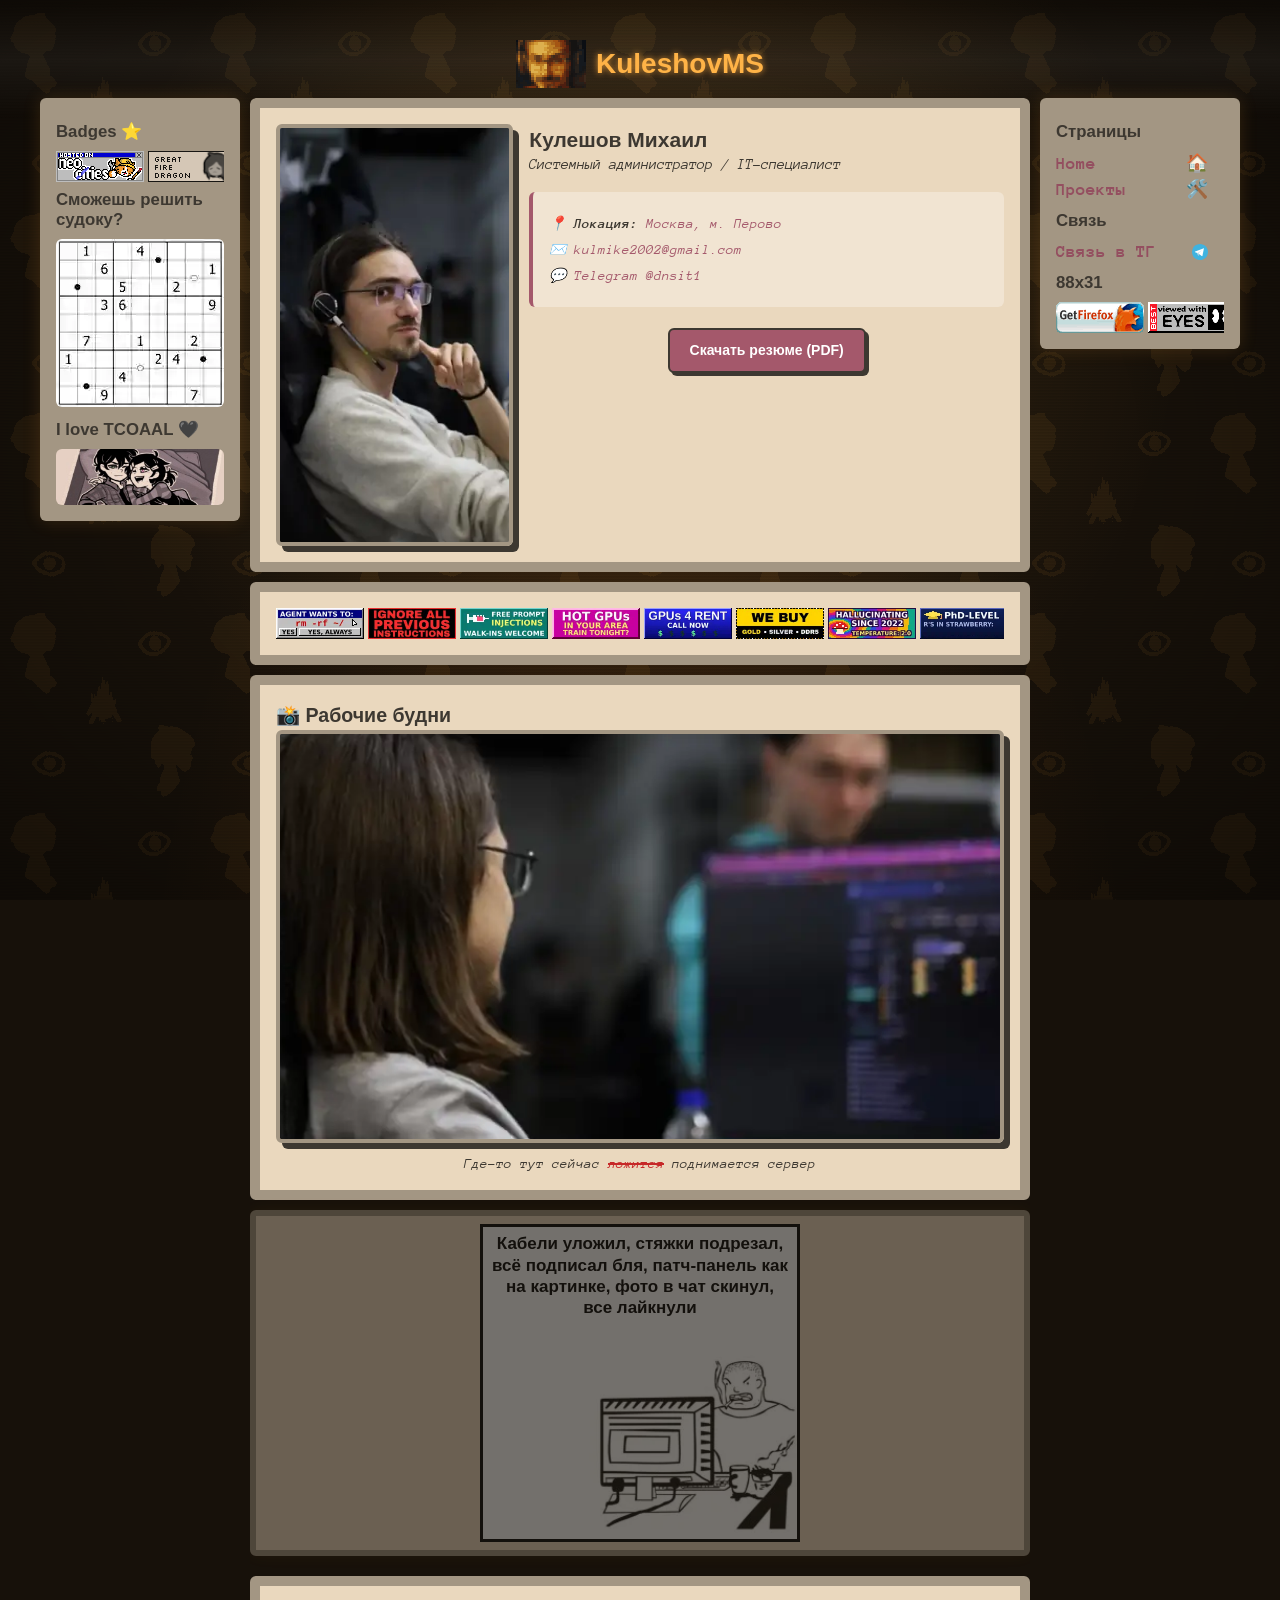
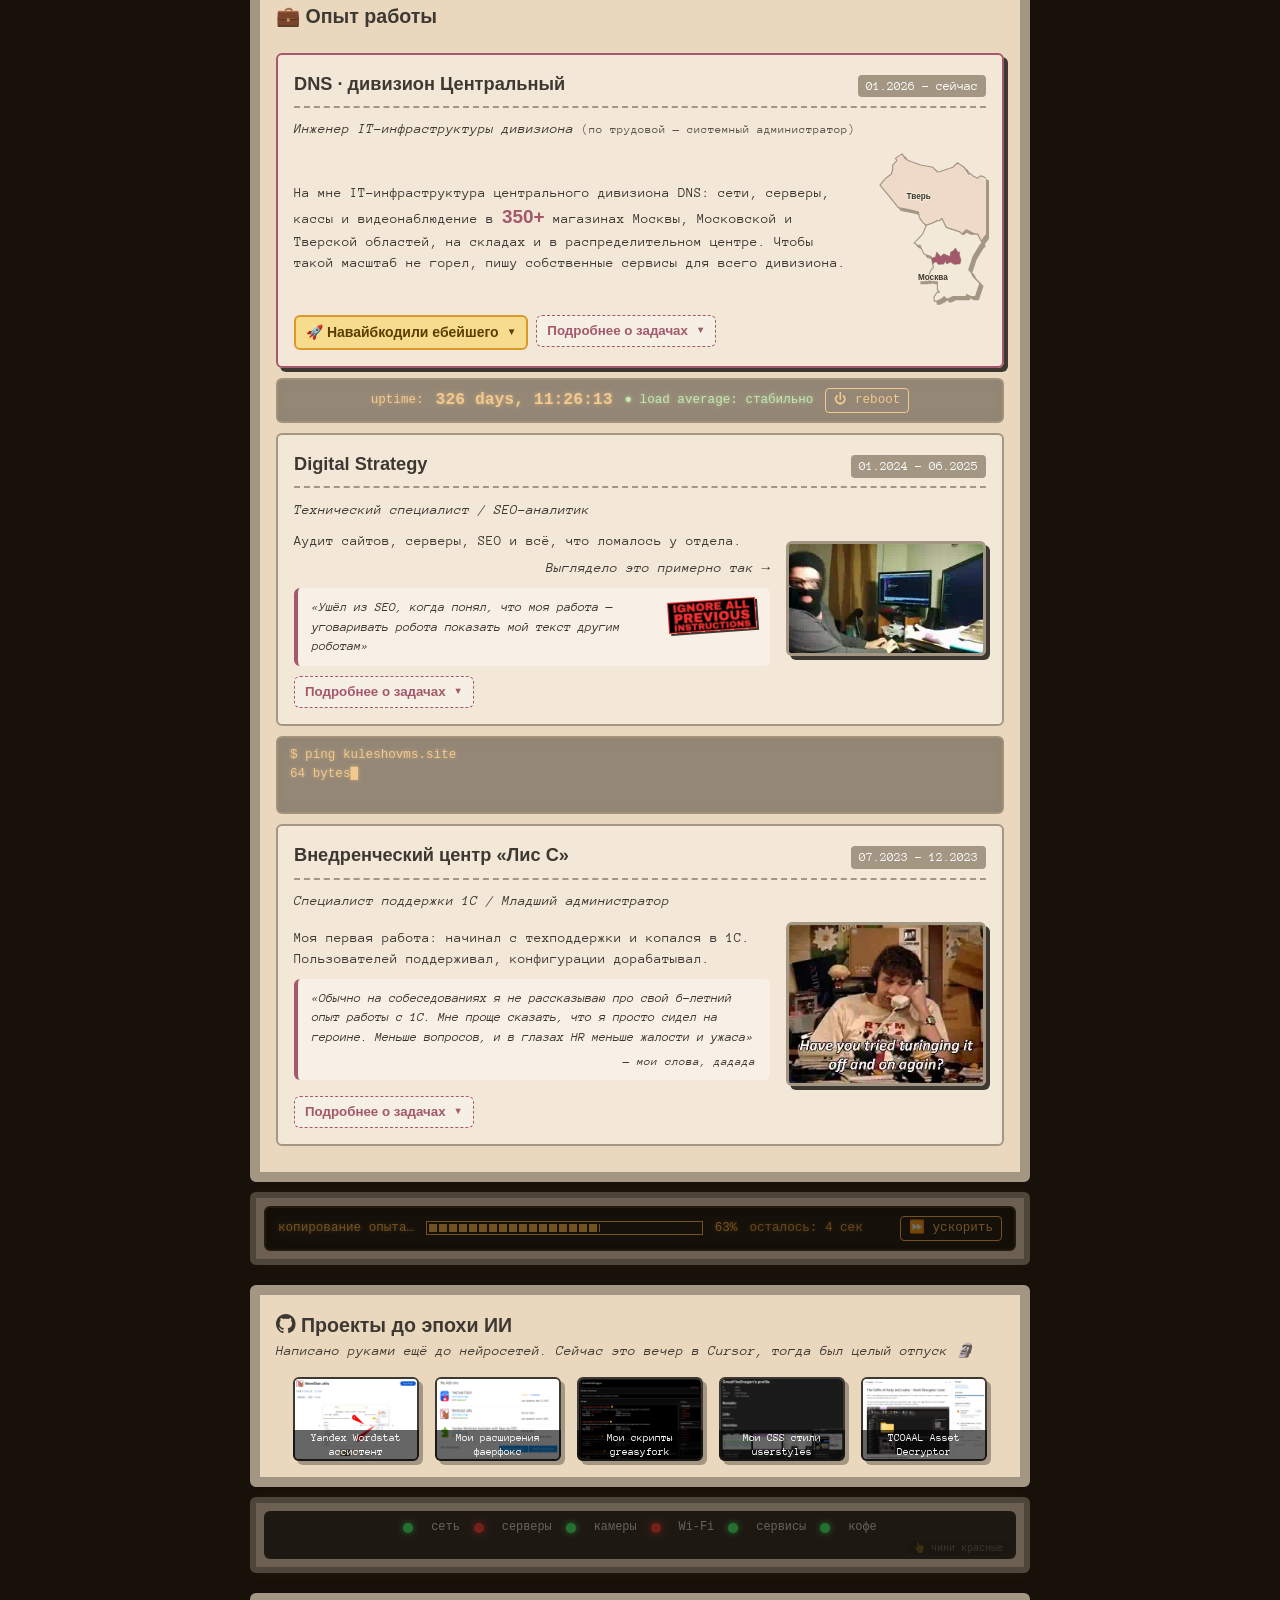
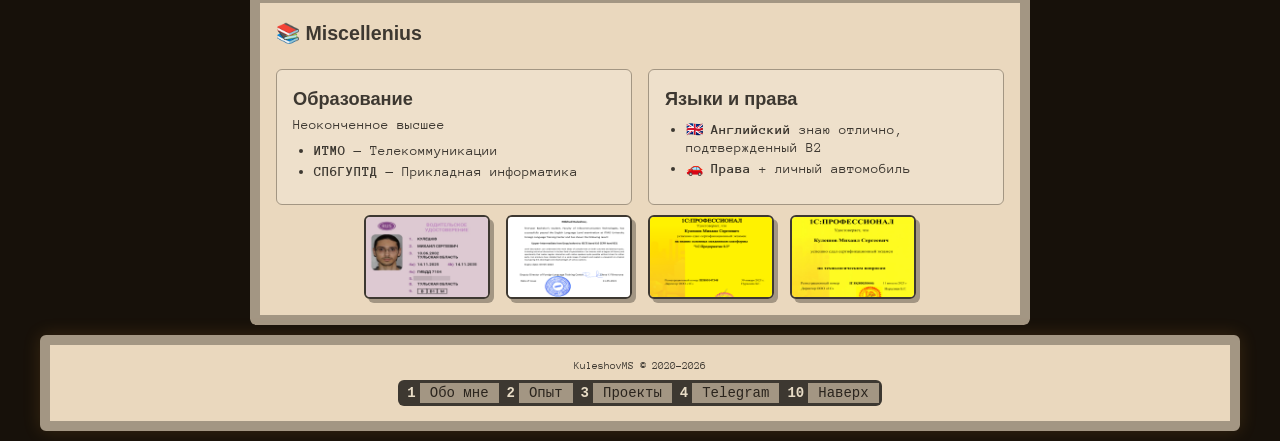
<file: about/index.html>
<!DOCTYPE html>
<html lang="ru">
  <head>
    <meta charset="UTF-8" />
    <title>Кулешов Михаил</title>
    <!-- Резюме переехало на главную, старый адрес /about/ ведёт туда -->
    <link rel="canonical" href="https://kuleshovms.site/" />
    <meta http-equiv="refresh" content="0; url=/" />
    <script>location.replace("/");</script>
  </head>
  <body>
    <p>Страница переехала: <a href="/">kuleshovms.site</a></p>
  </body>
</html>
</file>
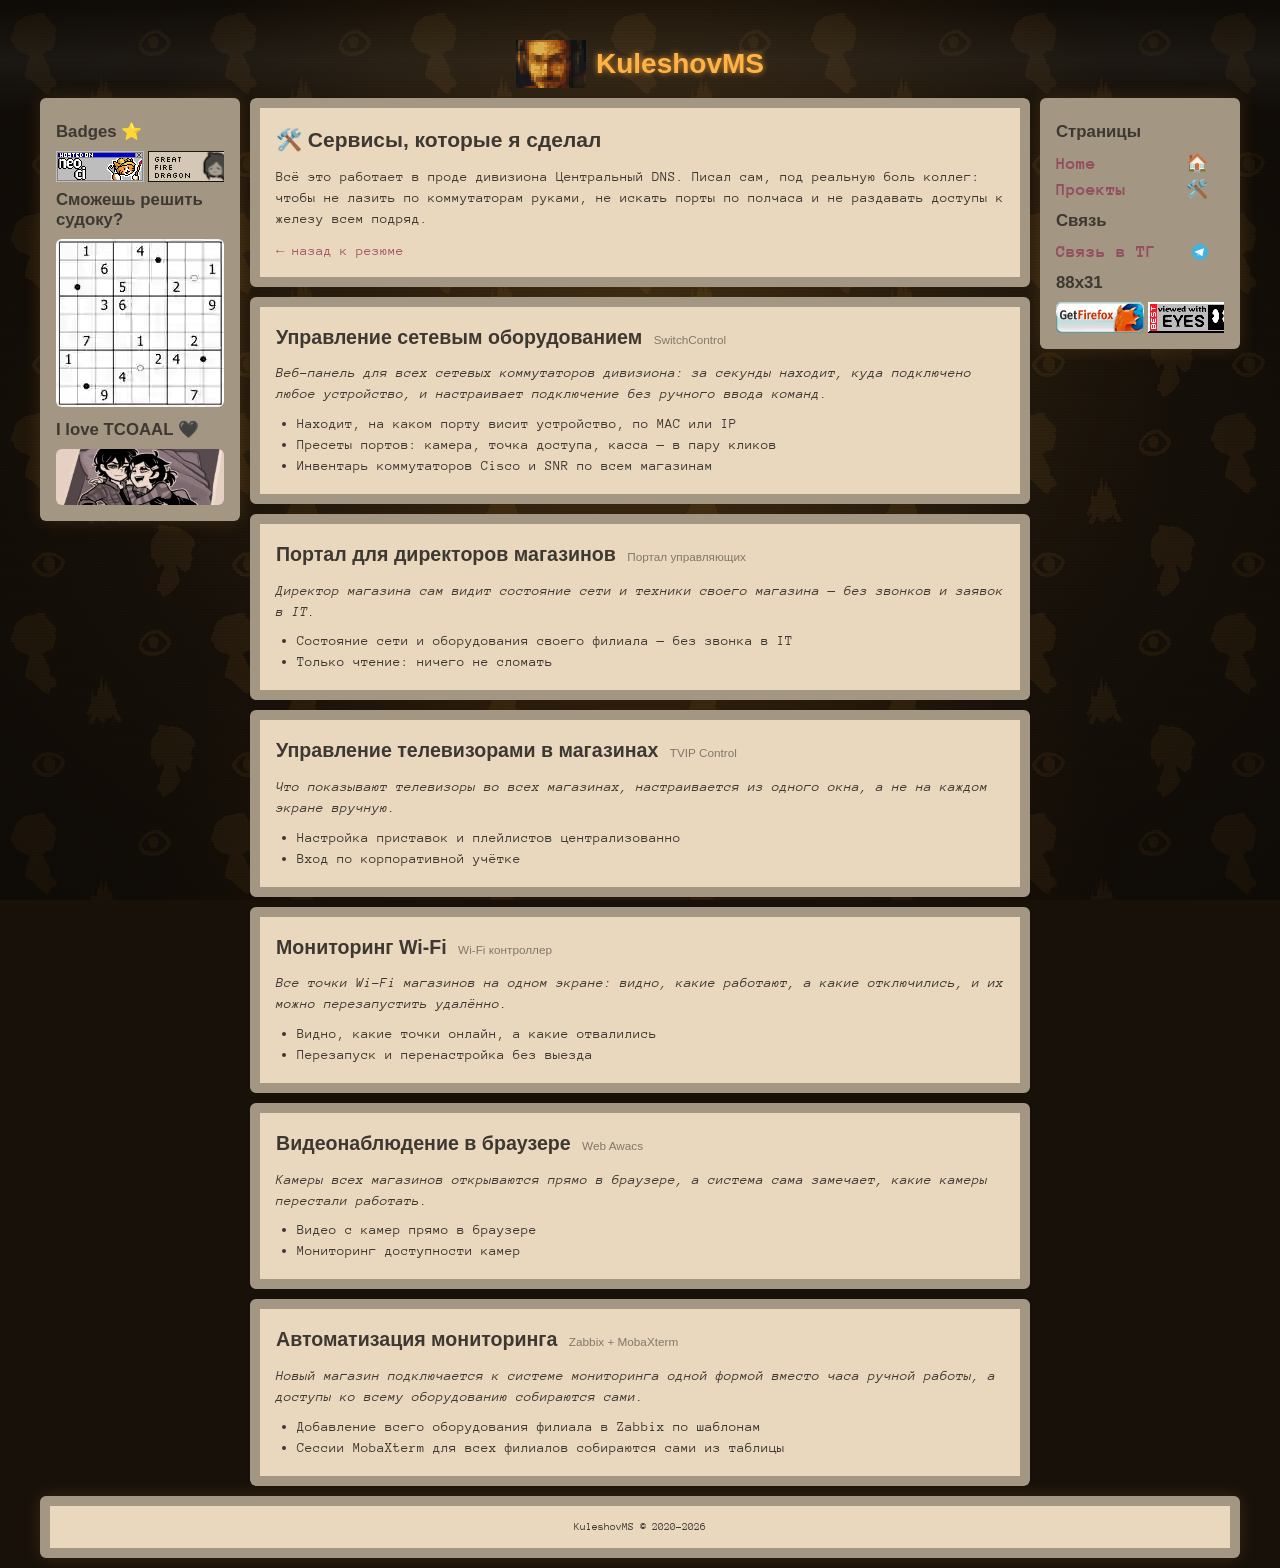
<file: projects/index.html>
<!DOCTYPE html>
<html lang="ru">
  <head>
    <title>Проекты — Кулешов Михаил</title>
    <meta
      content="Внутренние сервисы, которые Михаил Кулешов разработал для IT-инфраструктуры дивизиона: SwitchControl, портал управляющих."
      name="description"
    />
    <link rel="canonical" href="https://kuleshovms.site/projects/" />
    <meta charset="UTF-8" />
    <meta name="viewport" content="width=device-width, initial-scale=1.0" />
    <link rel="icon" href="/favicon.ico" sizes="any" />
    <link rel="icon" type="image/png" sizes="32x32" href="/favicon-32.png" />
    <link rel="apple-touch-icon" href="/apple-touch-icon.png" />
    <link
      rel="preload"
      href="/Layout/sidebar.html?v=24"
      as="fetch"
      crossorigin="anonymous"
      fetchpriority="high"
    />
    <link href="/style.css?v=25" rel="stylesheet" />
    <link href="/fonts.css" rel="stylesheet" />
    <link href="/crt.css?v=3" rel="stylesheet" />
    <script src="/layout.js?v=28" defer fetchpriority="high"></script>
    <link href="/about/index.css?v=23" rel="stylesheet" />
    <link href="/projects/projects.css?v=21" rel="stylesheet" />
  </head>
  <body>
    <a href="#content" id="skip-to-content-link">Skip to content</a>

    <div class="layout">
      <main id="content">
        <noscript>Please enable JavaScript to view this website!</noscript>

        <section id="projects-intro">
          <h1>🛠️ Сервисы, которые я сделал</h1>
          <p>
            Всё это работает в проде дивизиона Центральный DNS. Писал сам,
            под реальную боль коллег: чтобы не лазить по коммутаторам руками,
            не искать порты по полчаса и не раздавать доступы к железу всем подряд.
          </p>
          <p class="back"><a href="/">← назад к резюме</a></p>
        </section>

        <!-- Каждый проект: заголовок, суть, что умеет. Скриншоты — без внутренних IP и логинов! -->

        <section class="project" id="switchcontrol">
          <h2>Управление сетевым оборудованием <span class="tech-name">SwitchControl</span></h2>
          <p class="lead">Веб-панель для всех сетевых коммутаторов дивизиона: за секунды находит, куда подключено любое устройство, и настраивает подключение без ручного ввода команд.</p>
          <ul>
            <li>Находит, на каком порту висит устройство, по MAC или IP</li>
            <li>Пресеты портов: камера, точка доступа, касса — в пару кликов</li>
            <li>Инвентарь коммутаторов Cisco и SNR по всем магазинам</li>
          </ul>
          <!-- TODO: скриншот -->
        </section>

        <section class="project" id="branch-portal">
          <h2>Портал для директоров магазинов <span class="tech-name">Портал управляющих</span></h2>
          <p class="lead">Директор магазина сам видит состояние сети и техники своего магазина — без звонков и заявок в IT.</p>
          <ul>
            <li>Состояние сети и оборудования своего филиала — без звонка в IT</li>
            <li>Только чтение: ничего не сломать</li>
          </ul>
        </section>


        <section class="project" id="tvip-control">
          <h2>Управление телевизорами в магазинах <span class="tech-name">TVIP Control</span></h2>
          <p class="lead">Что показывают телевизоры во всех магазинах, настраивается из одного окна, а не на каждом экране вручную.</p>
          <ul>
            <li>Настройка приставок и плейлистов централизованно</li>
            <li>Вход по корпоративной учётке</li>
          </ul>
        </section>

        <section class="project" id="wifi-control">
          <h2>Мониторинг Wi-Fi <span class="tech-name">Wi-Fi контроллер</span></h2>
          <p class="lead">Все точки Wi-Fi магазинов на одном экране: видно, какие работают, а какие отключились, и их можно перезапустить удалённо.</p>
          <ul>
            <li>Видно, какие точки онлайн, а какие отвалились</li>
            <li>Перезапуск и перенастройка без выезда</li>
          </ul>
        </section>

        <section class="project" id="web-awacs">
          <h2>Видеонаблюдение в браузере <span class="tech-name">Web Awacs</span></h2>
          <p class="lead">Камеры всех магазинов открываются прямо в браузере, а система сама замечает, какие камеры перестали работать.</p>
          <ul>
            <li>Видео с камер прямо в браузере</li>
            <li>Мониторинг доступности камер</li>
          </ul>
        </section>

        <section class="project" id="helpers">
          <h2>Автоматизация мониторинга <span class="tech-name">Zabbix + MobaXterm</span></h2>
          <p class="lead">Новый магазин подключается к системе мониторинга одной формой вместо часа ручной работы, а доступы ко всему оборудованию собираются сами.</p>
          <ul>
            <li>Добавление всего оборудования филиала в Zabbix по шаблонам</li>
            <li>Сессии MobaXterm для всех филиалов собираются сами из таблицы</li>
          </ul>
        </section>
      </main>
    </div>
    <div id="crt-overlay" aria-hidden="true"></div>
  </body>
</html>
</file>
<file: style.css>
/* -------------------------------------------------------- */
/* VARIABLES */
/* -------------------------------------------------------- */
:root {
  /* Background Colors: */
  --background-color: #d6c8b6;
  --content-background-color: #ead8be;
  --sidebar-background-color: #a39683;

  /* Text Colors: */
  /* --text-color: #534c42; */
  --text-color: #3d3831;
  --sidebar-text-color: #3d3831;
  /* --link-color: #cc748a; was too bright i think */
  --link-color: #a4586b;
  --link-color-hover: #739854;

  /* Text: */
  --font: "Anonymous Pro", monospace;
  --heading-font: Verdana, sans-serif;
  --font-size: 14px;

  /* Other Settings: */
  --margin: 10px;
  --padding: 16px;
  --border: 10px solid #a39683;
  --round-borders: 6px;
  --sidebar-width: 200px;
}

/* -------------------------------------------------------- */
/* BASICS */
/* -------------------------------------------------------- */

* {
  box-sizing: border-box;
}

html {
  scroll-behavior: smooth;
}

body {
  display: flex;
  align-items: flex-start;
  justify-content: center;
  min-height: 100vh;
  font-size: var(--font-size);
  margin: 0;
  padding: 40px var(--margin) var(--margin) var(--margin);
  color: var(--text-color);
  font-family: var(--font);
  line-height: 1.2;

  background-color: var(--background-color);
  position: relative;
}

/* LAYER 1: The Shadow (Deepest) */
body::before {
  content: "";
  position: fixed;
  top: 0;
  left: 0;
  width: 100%;
  height: 100%;  
  z-index: -2;

  background-color: rgba(0, 0, 0, 0.4); 
  -webkit-mask-image: url("images/bg-tile.gif");
  mask-image: url("images/bg-tile.gif");
  -webkit-mask-repeat: repeat;
  mask-repeat: repeat;
  
  transform: translate(calc(var(--move-x)), calc(4px + var(--move-y)));
  transition: transform 0.1s ease-out;

  filter: blur(2px);
  pointer-events: none;
  opacity: 0.5;
}

::selection {
  /* (Text highlighted by the user) */
  background: rgba(0, 0, 0, 0.2);
}

mark {
  /* Text highlighted by using the <mark> element */
  text-shadow: 1px 1px 4px var(--link-color);
  background-color: inherit;
  color: var(--text-color);
}

/* Links: */

a,
a:visited {
  color: var(--link-color);
  text-decoration: none;
  /* text-shadow: 0 1px 3px rgba(0,0,0,0.5); */
}

a:hover,
a:focus {
  color: var(--link-color-hover);
  text-decoration: underline;
}

/* -------------------------------------------------------- */
/* LAYOUT */
/* -------------------------------------------------------- */

.layout {
  width: 1200px;
  display: grid;
  grid-gap: var(--margin);
  /* grid-template: "header header" auto "leftSidebar main" auto "footer footer" auto / var(--sidebar-width) auto; */
  grid-template: "header header header" auto "leftSidebar main rightSidebar" auto "footer footer footer" auto / var(--sidebar-width) auto var(--sidebar-width);
  /* Confused by the grid? Check out my tutorial: https://petrapixel.neocities.org/coding/positioning-tutorial#grid */
}



main {
  grid-area: main;
  overflow-y: auto;
  border-radius: var(--round-borders);
  display: flex;
  flex-direction: column;
  gap: var(--margin);
}

main > section {
  padding: var(--padding);
  border-radius: var(--round-borders);
  background: var(--content-background-color);
  border: var(--border);
  overflow: hidden;
}

/* -------------------------------------------------------- */
/* HEADER */
/* -------------------------------------------------------- */

header {
  grid-area: header;
  height: 48px;
  overflow: hidden;

  display: flex;
  justify-content: center;
  align-items: center;
  gap: var(--margin);
}

header h1 {
  margin: 0;
  height: auto;
  font-family: var(--heading-font);
  font-weight: bold;
  color: var(--sidebar-text-color);
  text-shadow: 0 0 5px var(--link-color), 0 0 10px var(--link-color);
}

header img {
  width: 70px;
  transition: all 0.2s ease-in-out;
}

header img:hover {
  cursor: pointer;
  scale: 1.1;
}

/* -------------------------------------------------------- */
/* SIDEBARS */
/* -------------------------------------------------------- */

aside {
  grid-area: aside;
  border-radius: var(--round-borders);
  overflow: hidden;
  background: var(--sidebar-background-color);
  padding: var(--padding);
  color: var(--sidebar-text-color);

  /* sticky убран: колонки длинные, иначе низ не прокрутить */
  height: max-content;
}

aside img {
  transition: all 0.2s ease-in-out;
}

aside img:hover {
  scale: 1.03;
}

#sidebar-sudoku {
  max-width: 168px;
}

.left-sidebar {
  grid-area: leftSidebar;
}

.right-sidebar {
  grid-area: rightSidebar;
}

.sidebar-title {
  font-weight: bold;
  font-size: 1.2em;
  font-family: var(--heading-font);
  margin: 0.5em 0;
}

.sidebar-section ul,
.sidebar-section ol {
  font-weight: bold;
  font-size: large;
  overflow: hidden;
  white-space: nowrap;
}

.sidebar-section ul a,
.sidebar-section ol a {
  color: color-mix(in srgb, var(--link-color) 90%, black);
}

.sidebar-section a:hover,
.sidebar-section a:hover {
  color: color-mix(in srgb, var(--link-color-hover) 90%, black);
}

.not-on-mobile {
  @media (max-width: 800px) {
    display: none;
  }
}

/* Sidebar Blockquote: */

.sidebar-section blockquote {
  background: rgba(0, 0, 0, 0.1);
  padding: 15px;
  margin: 1em 0;
  border-radius: 10px;
  overflow: hidden;
}

.sidebar-section blockquote > *:first-child {
  margin-top: 0;
}

.sidebar-section blockquote > *:last-child {
  margin-bottom: 0;
}

/* Site Button: */

.site-button {
  display: flex;
  flex-direction: column;
  align-items: center;
}

.site-button textarea {
  font-family: var(--font);
  font-size: 0.7em;
}


/* -------------------------------------------------------- */
/* FOOTER */
/* -------------------------------------------------------- */

footer {
  grid-area: footer;
  border: var(--border);
  border-radius: var(--round-borders);
  overflow: hidden;
  font-size: 0.75em;
  padding: 15px;
  background: var(--content-background-color);
  display: flex;
  justify-content: center;
}

footer a,
footer a:visited {
  color: var(--link-color);
}

footer a:hover,
footer a:focus {
  color: var(--link-color-hover);
}

/* -------------------------------------------------------- */
/* NAVIGATION */
/* -------------------------------------------------------- */

nav ul {
  margin: 0;
  padding: 0;
  list-style: none;
  user-select: none;
  width: 100%;
}

nav > ul li > a,
nav > ul li > strong {
  display: flex; 
  align-items: center;
  justify-content: space-between;
  padding: 2px 0;
  box-sizing: border-box; 
  border-radius: var(--round-borders);
  padding-right: var(--padding);
}

@media (max-width: 800px) {
nav > ul > li > a,
nav > ul > li > strong {
    flex-direction: row-reverse;
    justify-content: flex-end;
    gap: var(--margin);
    padding: var(--margin) var(--padding);
    margin: var(--margin);
    background-color: rgba(0,0,0,0.1);
  }
}

nav > ul li > a:hover {
  background-color: rgba(0,0,0,0.05); 
  text-decoration: none;
}

nav > ul li > a.active,
nav > ul li > details.active summary {
  font-weight: bold;
  background-color: rgba(0,0,0,0.03);
}

nav ul summary {
  cursor: pointer;
  padding: 8px 12px;
}

nav ul ul li > a {
  padding-left: 30px;
}



/* -------------------------------------------------------- */
/* CONTENT */
/* -------------------------------------------------------- */

main {
  line-height: 1.5;
}

main a,
main a:visited {
  color: var(--link-color);
}

main a:hover,
main a:focus {
  color: var(--link-color-hover);
  text-decoration-style: wavy;
}

main p,
main .image,
main .full-width-image,
main .two-columns {
  margin: 0.75em 0;
}

main ol,
main ul {
  margin: 0.5em 0;
  padding-left: 1.5em;
}

main ol li,
main ul li {
  margin-bottom: 0.2em;
  line-height: 1.3;
}

main ol {
  padding-left: 2em;
}

main blockquote {
  background: rgba(0, 0, 0, 0.1);
  padding: 15px;
  margin: 1em 0;
  border-radius: 10px;
}

main pre {
  margin: 1em 0 1.5em;
}

main code {
  text-transform: none;
}

main center {
  margin: 1em 0;
  padding: 0 1em;
}

main hr {
  border: 0;
  border-top: var(--border);
  margin: 1.5em 0;
}

/* HEADINGS: */

main h1,
main h2,
main h3,
main h4,
main h5,
main h6 {
  font-family: var(--heading-font);
  margin-bottom: 0;
  line-height: 1.5;
}

main h1:first-child,
main h2:first-child,
main h3:first-child,
main h4:first-child,
main h5:first-child,
main h6:first-child {
  margin-top: 0;
}

main h1 {
  font-size: 1.5em;
}

main h2 {
  font-size: 1.4em;
}

main h3 {
  font-size: 1.3em;
}

main h4 {
  font-size: 1.2em;
}

main h5 {
  font-size: 1.1em;
}

main h6 {
  font-size: 1em;
}

/* COLUMNS: */

.two-columns {
  display: flex;
}

.two-columns > * {
  flex: 1 1 0;
  margin: 0;
}

.two-columns > *:first-child {
  padding-right: 0.75em;
}

.two-columns > *:last-child {
  padding-left: 0.75em;
}

/* -------------------------------------------------------- */
/* CONTENT IMAGES */
/* -------------------------------------------------------- */

.image {
  display: block;
  width: auto;
  height: auto;
  max-width: 100%;
}

.full-width-image {
  display: block;
  width: 100%;
  height: auto;
}

.images {
  display: flex;
  width: calc(100% + 5px + 5px);
  margin-left: -5px;
  margin-right: -5px;
}

.images img {
  width: 100%;
  height: auto;
  padding: 5px;
  margin: 0;
  overflow: hidden;
}

/* -------------------------------------------------------- */
/* ACCESSIBILITY */
/* -------------------------------------------------------- */

/* please do not remove this. */

#skip-to-content-link {
  position: fixed;
  top: 0;
  left: 0;
  display: inline-block;
  padding: 0.375rem 0.75rem;
  line-height: 1;
  font-size: 1.25rem;
  background-color: var(--content-background-color);
  color: var(--text-color);
  transform: translateY(-3rem);
  transition: transform 0.1s ease-in;
  z-index: 99999999999;
}

#skip-to-content-link:focus,
#skip-to-content-link:focus-within {
  transform: translateY(0);
}

/* -------------------------------------------------------- */
/* MOBILE RESPONSIVE */
/* -------------------------------------------------------- */

/* CSS Code for devices < 800px */
@media (max-width: 800px) {
  body {
    font-size: 14px;
  }

  .layout {
    width: 100%;
    /* grid-template: "header" auto  "leftSidebar" auto "main" auto "footer" auto / 1fr; */
    grid-template: "header" auto "main" auto "rightSidebar" auto "footer" auto / 1fr;
    /* Confused by the grid? Check out my tutorial: https://petrapixel.neocities.org/coding/positioning-tutorial#grid */
  }

  
  .left-sidebar { 
    display: none;
  }

  .sidebar-section:not(:last-child) {
    margin-bottom: 0;
  }

  aside {
    border-bottom: 1px solid;
    padding: 9px;
    font-size: 0.9em;

    display: grid;
    grid-template-columns: repeat(2, minmax(0, 1fr));
    column-gap: 12px;
    grid-auto-flow: dense;
  }

  .sidebar-section:nth-last-child(2), .sidebar-section:nth-last-child(1) {
      grid-column: 1 / span 2;
    }
  
  nav {
    padding: 0;
  }

  main {
    max-height: none;
  }

  main > section {
    padding: 15px;
  }

  .images {
    flex-wrap: wrap;
  }

  .images img {
    width: 100%;
  }

  #skip-to-content-link {
    font-size: 1rem;
  }
}

/* 88x31 */
.img88x31 img {
  width: 88px;
  height: 31px;
}

.rounded-image {
  border-radius: var(--round-borders);
}

/* Бесконечная лента 88x31 (см. makeTickers в layout.js) */
.ticker88 {
  overflow: hidden;
  width: 100%;
}

.ticker88-track {
  display: flex;
  gap: 4px;
  width: max-content;
  animation: ticker88-scroll linear infinite;
}

.ticker88-track > * {
  flex: 0 0 auto;
  display: block;
  line-height: 0;
}

.ticker88-track img {
  width: 88px;
  height: 31px;
}

.ticker88:hover .ticker88-track {
  animation-play-state: paused;
}

@keyframes ticker88-scroll {
  from { transform: translateX(0); }
  to { transform: translateX(calc(-50% - 2px)); }
}


/* Лента иконок технологий */
.ticker88.tech-stack-icons .ticker88-track {
  gap: 16px;
}

.ticker88.tech-stack-icons .ticker88-track > * {
  line-height: 1.4;
}

.ticker88.tech-stack-icons .ticker88-track {
  animation-name: ticker-tech-scroll;
}

@keyframes ticker-tech-scroll {
  from { transform: translateX(0); }
  to { transform: translateX(calc(-50% - 8px)); }
}

/* Телефон: ленты не распирают колонки */
.sidebar-section,
.ticker88 {
  min-width: 0;
}

@media (max-width: 600px) {
  main > section {
    padding: 12px;
  }
}

/* Пиксельный аватар в шапке — без размытия при масштабе */
header img.pixel-avatar {
  image-rendering: pixelated;
  border-radius: 8px;
}

.ticker88.reverse .ticker88-track {
  animation-direction: reverse;
}

/* лента 88x31 вне экрана: стоит, пока картинки не подгрузились — серая плашка */
.ticker88.off .ticker88-track { animation-play-state: paused !important; }
.ticker88-track img:not([src]) { background: rgba(61, 56, 49, 0.18); }

/* заглушка у значков 88x31 в цитатах, пока грузятся */
.quote-badge { background: rgba(61, 56, 49, 0.18); }
</file>
<file: fonts.css>
/* anonymous-pro-regular - cyrillic_latin */
@font-face {
  font-display: swap; /* Check https://developer.mozilla.org/en-US/docs/Web/CSS/@font-face/font-display for other options. */
  font-family: 'Anonymous Pro';
  font-style: normal;
  font-weight: 400;
  src: url('/fonts/anonymous-pro-v22-cyrillic_latin-regular.woff2') format('woff2');
}

/* anonymous-pro-italic - cyrillic_latin */
@font-face {
  font-display: swap; /* Check https://developer.mozilla.org/en-US/docs/Web/CSS/@font-face/font-display for other options. */
  font-family: 'Anonymous Pro';
  font-style: italic;
  font-weight: 400;
  src: url('/fonts/anonymous-pro-v22-cyrillic_latin-italic.woff2') format('woff2');
}

/* anonymous-pro-700 - cyrillic_latin */
@font-face {
  font-display: swap; /* Check https://developer.mozilla.org/en-US/docs/Web/CSS/@font-face/font-display for other options. */
  font-family: 'Anonymous Pro';
  font-style: normal;
  font-weight: 700;
  src: url('/fonts/anonymous-pro-v22-cyrillic_latin-700.woff2') format('woff2');
}

/* anonymous-pro-700italic - cyrillic_latin */
@font-face {
  font-display: swap; /* Check https://developer.mozilla.org/en-US/docs/Web/CSS/@font-face/font-display for other options. */
  font-family: 'Anonymous Pro';
  font-style: italic;
  font-weight: 700;
  src: url('/fonts/anonymous-pro-v22-cyrillic_latin-700italic.woff2') format('woff2');
}
</file>
<file: gaps.css>
/* Вставки-разбивки между блоками и футер F-клавиш (стили к gaps-core.js / gaps-variants.js) */
/* ===== из gap-lab.css ===== */
/* =========================================================
   Вставка между карточками опыта: 15 вариантов (0–14)
   Показывается только активный: #gap-slot[data-active="..."]
   ========================================================= */
.gap-slot {
  margin: 4px 0 var(--margin);
}
.gap-slot:empty {
  display: none;
}
.gap-slot .gap-v {
  display: flex;
}
.gap-slot .gap-v[data-v="icons"] {
  display: block;
}
/* слот между секциями лежит на тёмном фоне — даём ему светлую рамку-подложку */
.gap-slot-out {
  margin: 0 0 var(--margin);
  padding: 8px;
  border-radius: var(--round-borders);
  background: #ead8be;
  border: 6px solid var(--sidebar-background-color);
  box-shadow: 0 0 18px rgba(255, 170, 60, 0.12);
}
.gap-slot-out:empty {
  display: none;
}
/* ---------- общий текстовый тикер ---------- */
.txt-ticker {
  overflow: hidden;
  flex: 1;
  min-width: 0;
}
.txt-track {
  display: flex;
  width: max-content;
  gap: 32px;
  animation: txt-scroll 40s linear infinite;
}
.txt-ticker:hover .txt-track {
  animation-play-state: paused;
}
@keyframes txt-scroll {
  from { transform: translateX(0); }
  to { transform: translateX(calc(-50% - 16px)); }
}
/* ---------- терминальная «плашка» ---------- */
.gap-log,
.gap-term,
.gap-bios,
.gap-uptime,
.gap-loading {
  align-items: center;
  gap: 12px;
  padding: 8px 12px;
  border-radius: var(--round-borders);
  background: #17110a;
  border: 2px solid #3b2a15;
  color: #ffb347;
  font-family: "Courier New", monospace;
  font-size: 0.9em;
  text-shadow: 0 0 4px rgba(255, 170, 60, 0.6);
  box-shadow: inset 0 0 18px rgba(0, 0, 0, 0.7);
}
/* 1. лог */
.gap-log .txt-track span {
  white-space: nowrap;
}
/* 2. новости */
.gap-news {
  align-items: center;
  border-radius: var(--round-borders);
  overflow: hidden;
  background: #fff6e6;
  border: 2px solid #b3261e;
}
.news-tag {
  flex: 0 0 auto;
  padding: 6px 10px;
  background: #b3261e;
  color: #fff;
  font-family: var(--heading-font);
  letter-spacing: 0.05em;
}
.gap-news .txt-track {
  animation-duration: 35s;
  padding: 6px 0;
}
.gap-news .txt-track span {
  white-space: nowrap;
  font-weight: bold;
}
.gap-news .txt-track span::after {
  content: "  ◆";
  color: #b3261e;
}
/* 3. значки 88x31 из CSS */
.gap-badges .txt-track {
  gap: 4px;
  animation-duration: 25s;
}
.b88 {
  display: flex;
  align-items: center;
  justify-content: center;
  width: 88px;
  height: 31px;
  box-sizing: border-box;
  text-align: center;
  font: bold 8px/1.05 Verdana, sans-serif;
  border: 2px outset rgba(255, 255, 255, 0.6);
  white-space: nowrap;
}
.b-dns { background: #0b2a6f; color: #ffd84d; }
.b-off { background: #111; color: #4cff4c; font-size: 7px; }
.b-sudo { background: #300a24; color: #fff; font-family: monospace; }
.b-wom { background: linear-gradient(#ffef8a, #f4b63f); color: #3b2300; }
.b-rtfm { background: #b3261e; color: #fff; font-size: 14px; letter-spacing: 2px; }
.b-cad { background: #c0c0c0; color: #000; border-color: #fff #555 #555 #fff; }
.b-ping { background: #0e3d1a; color: #8dff9d; font-family: monospace; }
/* 4. бренды текстом */
.gap-brands {
  padding: 6px 0;
}
.gap-brands .txt-track {
  gap: 36px;
  align-items: center;
  animation-duration: 30s;
}
.gap-brands span {
  font-size: 1.4em;
  font-weight: 800;
  opacity: 0.75;
  white-space: nowrap;
}
.br-cisco { color: #049fd9; font-family: Arial, sans-serif; letter-spacing: 1px; }
.br-mikrotik { color: #3d3831; font-family: Georgia, serif; font-style: italic; }
.br-snr { color: #d9262c; font-family: Impact, sans-serif; }
.br-ubnt { color: #0559c9; font-family: Arial, sans-serif; letter-spacing: 3px; font-size: 1.1em !important; }
.br-yealink { color: #00a14b; font-family: Arial, sans-serif; }
.br-hik { color: #c8102e; font-family: Arial Black, sans-serif; font-size: 1.1em !important; }
.br-zabbix { color: #d40000; font-family: Arial Black, sans-serif; }
.br-docker { color: #1d63ed; font-family: Arial, sans-serif; }
/* 6. аптайм */
.gap-uptime {
  justify-content: center;
  flex-wrap: wrap;
}
.up-value {
  font-size: 1.3em;
  font-weight: bold;
}
.up-ok {
  color: #8dff9d;
  text-shadow: 0 0 4px rgba(140, 255, 160, 0.6);
}
/* 7 и 12. терминал / BIOS */
.gap-term pre,
.gap-bios pre {
  margin: 0;
  min-height: 4.6em;
  white-space: pre-wrap;
  font: inherit;
}
.gap-term pre::after,
.gap-bios pre::after {
  content: "█";
  animation: blink 1s steps(1) infinite;
}
@keyframes blink {
  50% { opacity: 0; }
}
/* 8. загрузка */
.load-bar {
  flex: 1;
  height: 14px;
  border: 1px solid #ffb347;
  padding: 2px;
}
.load-bar i {
  display: block;
  height: 100%;
  width: 0;
  background: repeating-linear-gradient(90deg, #ffb347 0 8px, transparent 8px 10px);
  transition: width 0.3s ease-out;
}
.load-eta {
  min-width: 11em;
  opacity: 0.85;
}
/* 9. лампочки */
.gap-leds {
  justify-content: center;
  align-items: center;
  flex-wrap: wrap;
  gap: 6px 14px;
  padding: 8px;
  border-radius: var(--round-borders);
  background: #2a2420;
  color: #e9dcc6;
  font-family: "Courier New", monospace;
  font-size: 0.85em;
}
.led {
  display: inline-block;
  width: 10px;
  height: 10px;
  margin-right: 4px;
  border-radius: 50%;
  vertical-align: middle;
}
.led.on { background: #3dff6a; box-shadow: 0 0 6px #3dff6a; animation: led 1.3s infinite; }
.led.on.d2 { animation-delay: 0.3s; }
.led.on.d3 { animation-delay: 0.7s; }
.led.on.d4 { animation-delay: 1s; }
.led.warn { background: #ffc233; box-shadow: 0 0 6px #ffc233; animation: led 0.5s infinite; }
@keyframes led {
  50% { opacity: 0.35; }
}
/* 10. кабель */
.gap-cable {
  align-items: center;
  height: 26px;
  padding: 0 4px;
}
.plug {
  width: 16px;
  height: 18px;
  background: #3d3831;
  border-radius: 3px;
  box-shadow: inset 0 -4px 0 #a39683;
}
.wire {
  position: relative;
  flex: 1;
  height: 6px;
  background: #4a90d9;
  border-top: 2px solid #2d6db0;
  border-bottom: 2px solid #2d6db0;
  overflow: hidden;
}
.wire i {
  position: absolute;
  top: -1px;
  width: 10px;
  height: 8px;
  background: #fff6a8;
  box-shadow: 0 0 6px #fff6a8;
  animation: packet 2.4s linear infinite;
}
.wire i:nth-child(2) { animation-delay: 0.8s; }
.wire i:nth-child(3) { animation-delay: 1.6s; }
@keyframes packet {
  from { left: -10px; }
  to { left: 100%; }
}
/* 11. стойка */
.gap-rack {
  justify-content: center;
}
.rack-frame {
  width: 100%;
  padding: 6px 22px;
  border-radius: 4px;
  background:
    radial-gradient(circle, #111 1.5px, transparent 2px) 6px 4px / 10px 10px repeat-y,
    radial-gradient(circle, #111 1.5px, transparent 2px) calc(100% - 6px) 4px / 10px 10px repeat-y,
    linear-gradient(90deg, #4a4a4f 0 16px, #1b1b1d 16px calc(100% - 16px), #4a4a4f calc(100% - 16px));
  border: 3px solid #2c2c30;
  box-shadow: inset 0 0 12px rgba(0, 0, 0, 0.8);
}
.rack-label {
  margin-bottom: 4px;
  color: #9a9aa0;
  font: bold 10px/1 "Courier New", monospace;
  letter-spacing: 2px;
  text-align: center;
}
.unit {
  display: flex;
  align-items: center;
  gap: 10px;
  height: 22px;
  margin-bottom: 3px;
  padding: 0 8px;
  background: linear-gradient(#3c3c41, #28282c);
  border: 1px solid #111;
  border-radius: 2px;
}
.unit b {
  width: 34px;
  color: #c9c9cf;
  font: bold 9px "Courier New", monospace;
}
.ports {
  display: grid;
  grid-template-columns: repeat(12, 9px);
  grid-template-rows: repeat(2, 7px);
  gap: 2px 3px;
}
.ports i {
  background: #0d0d0e;
  border-top: 2px solid #3dff6a;
  border-radius: 1px;
  animation: led 0.8s infinite;
}
.ports i:nth-child(3n) { animation-delay: 0.25s; }
.ports i:nth-child(5n) { border-top-color: #ffc233; animation-duration: 0.35s; }
.ports i:nth-child(7n) { border-top-color: transparent; animation: none; }
.bays {
  display: flex;
  gap: 4px;
}
.bays i {
  position: relative;
  width: 34px;
  height: 12px;
  background: linear-gradient(#55555b, #333337);
  border: 1px solid #111;
}
.bays i::after {
  content: "";
  position: absolute;
  right: 3px;
  top: 4px;
  width: 4px;
  height: 4px;
  background: #4fc3ff;
  box-shadow: 0 0 4px #4fc3ff;
  animation: led 0.6s infinite;
}
.bays i:nth-child(2)::after { animation-delay: 0.2s; }
.bays i:nth-child(3)::after { animation-delay: 0.45s; }
.ups-screen {
  padding: 1px 6px;
  background: #0f2a12;
  color: #8dff9d;
  font: 10px "Courier New", monospace;
  border: 1px solid #000;
}
.pwr {
  margin-left: auto;
  width: 8px;
  height: 8px;
  border-radius: 50%;
  background: #3dff6a;
  box-shadow: 0 0 6px #3dff6a;
}
@media (max-width: 600px) {
  .ports { grid-template-columns: repeat(12, 6px); }
  .bays i { width: 22px; }
}

/* ===== из gap-lab2.css ===== */
/* =========================================================
   30 дополнительных вставок (gl-*) + варианты футера (ft-*)
   ========================================================= */
/* общая терминальная плашка */
.gl-panel {
  align-items: center;
  gap: 12px;
  padding: 8px 12px;
  border-radius: var(--round-borders);
  background: #17110a;
  border: 2px solid #3b2a15;
  color: #ffb347;
  font-family: "Courier New", monospace;
  font-size: 0.9em;
  text-shadow: 0 0 4px rgba(255, 170, 60, 0.5);
  box-shadow: inset 0 0 18px rgba(0, 0, 0, 0.7);
}
.gl-panel pre {
  margin: 0;
  font: inherit;
  white-space: pre;
}
/* 1. пинг */
.gl-ping svg { flex: 1; height: 40px; }
.gl-ping polyline { fill: none; stroke: #8dff9d; stroke-width: 1.5; }
.gl-ping .ms { min-width: 4.5em; text-align: right; }
.gl-ping .note { color: #ff5a3c; min-width: 9em; }
/* 2. матрица */
.gl-matrix { padding: 0; overflow: hidden; }
.gl-matrix canvas { display: block; width: 100%; height: 70px; }
/* 11. пакеты */
@keyframes pkt { from { left: -30px; } to { left: 100%; } }
/* 12. клавиши */
@keyframes key { 0%, 30%, 100% { transform: translateY(0); box-shadow: 0 4px 0 #888; } 10%, 20% { transform: translateY(3px); box-shadow: 0 1px 0 #888; } }
/* 17. traceroute */
.gl-trace pre { min-height: 6em; white-space: pre-wrap; }
.gl-trace pre::after { content: "█"; animation: blink 1s steps(1) infinite; }
/* 22. порты */
.gl-ports { flex-wrap: wrap; }
.gl-ports .grid { display: flex; flex-wrap: wrap; gap: 4px; flex: 1; }
.gl-ports .grid i { font-style: normal; padding: 2px 6px; border: 1px solid #3b2a15; font-size: 0.85em; transition: all 0.3s; }
.gl-ports .grid i.open { background: #1e4d24; color: #8dff9d; border-color: #3dff6a; }
.gl-ports .grid i.closed { background: #4d1e1e; color: #ff8a7a; border-color: #ff5a3c; }
/* 24. скрепка */
.gl-clippy { align-items: center; gap: 10px; }
.gl-clippy .clip { font-size: 40px; animation: clip 2s ease-in-out infinite; }
@keyframes clip { 50% { transform: rotate(-12deg) translateY(-3px); } }
.gl-clippy .bubble { position: relative; padding: 8px 12px; background: #ffffcc; border: 1px solid #333; border-radius: 8px; color: #000; font: 13px Tahoma, sans-serif; }
.gl-clippy .bubble div { display: flex; gap: 8px; margin-top: 6px; }
.gl-clippy .bubble a { padding: 2px 10px; border: 1px solid #333; background: #eee; color: #000; text-decoration: none; border-radius: 3px; }
/* 26. RJ45 */
.gl-rj45 .jack { position: relative; width: 44px; height: 34px; background: #9a9aa0; border-radius: 3px; }
.gl-rj45 .jack b { position: absolute; left: 9px; top: 8px; width: 26px; height: 20px; background: #111; clip-path: polygon(0 0, 100% 0, 100% 70%, 70% 70%, 70% 100%, 30% 100%, 30% 70%, 0 70%); }
.gl-rj45 .link,
.gl-rj45 .act { position: absolute; top: 2px; width: 7px; height: 4px; }
.gl-rj45 .link { left: 3px; background: #3dff6a; box-shadow: 0 0 5px #3dff6a; }
.gl-rj45 .act { right: 3px; background: #ffc233; box-shadow: 0 0 5px #ffc233; animation: led 0.25s steps(1) infinite; }
/* 27. морзянка */
.gl-morse .lamp { width: 18px; height: 18px; border-radius: 50%; background: #3b2a15; flex: 0 0 auto; }
.gl-morse .lamp.on { background: #fff1c1; box-shadow: 0 0 14px #ffb347, 0 0 4px #fff; }
.gl-morse .code { flex: 1; letter-spacing: 2px; overflow: hidden; white-space: nowrap; }
.gl-morse .decoded { min-width: 6em; font-size: 1.2em; }
/* 29. DVD */
.gl-dvd { position: relative; height: 70px; border-radius: var(--round-borders); background: #000; overflow: hidden; }
.gl-dvd .logo { position: absolute; left: 0; top: 0; font: italic 900 18px Arial, sans-serif; color: #ffb347; will-change: transform; }
.gl-dvd .corner { position: absolute; right: 8px; bottom: 4px; color: #777; font: 11px "Courier New", monospace; }
/* =================== ФУТЕР =================== */
.footer-extra { margin-top: 8px; }
/* =================== Панель обзора (локально) =================== */

/* ===== из gap-interact.css ===== */
/* Интерактив для вставок */
.gl-hint { display: block; width: 100%; margin-top: 4px; font: 11px "Courier New", monospace; opacity: 0.6; text-align: right; }
.gap-slot .gap-v { flex-wrap: wrap; }
/* стойка */
.gap-slot .gap-rack { flex-direction: column; }
.rack-label { display: flex; align-items: center; justify-content: center; gap: 12px; }
.rack-status { margin-top: 4px; color: #8dff9d; font: 11px "Courier New", monospace; text-align: center; min-height: 1.3em; }
.ports i,
.bays i,
.u-ups { cursor: pointer; }
.ports i.down { border-top-color: #444 !important; animation: none !important; }
.bays i { transition: transform 0.2s; }
.bays i.pulled { transform: translate(4px, -4px); }
.bays i.pulled::after { background: #ff3b30 !important; box-shadow: 0 0 6px #ff3b30 !important; animation: led 0.3s infinite !important; }
.rack-frame.off .ports i,
.rack-frame.off .bays i::after,
.rack-frame.off .pwr,
.rack-frame.off .ups-screen { visibility: hidden; }
.rack-frame.boot .unit { animation: boot-flash 0.4s 3; }
@keyframes boot-flash { 50% { filter: brightness(1.8); } }
.gap-rack.boom { position: relative; animation: shake 0.12s 12; }
.gap-rack.boom .rack-frame { filter: grayscale(1) brightness(0.4); }
.gap-rack.boom::after { content: "💥"; position: absolute; left: 50%; top: 40%; transform: translate(-50%, -50%) scale(0.2); font-size: 90px; animation: kaboom 0.9s ease-out forwards; pointer-events: none; }
@keyframes shake { 25% { transform: translate(-4px, 2px); } 75% { transform: translate(4px, -2px); } }
@keyframes kaboom { 60% { transform: translate(-50%, -50%) scale(1.4); opacity: 1; } 100% { transform: translate(-50%, -50%) scale(1.8); opacity: 0; } }
/* кабель */
.gap-cable { height: auto !important; }
.gap-cable .wire { cursor: pointer; }
/* лампочки */
.led { cursor: pointer; }
.led.broken { background: #ff3b30 !important; box-shadow: 0 0 10px #ff3b30 !important; animation: led 0.15s infinite !important; }
/* bsod / dvd */
.gl-dvd { cursor: pointer; }
.gl-dvd .gl-hint { position: absolute; left: 8px; bottom: 4px; width: auto; color: #777; }
/* кабель с физикой */
.gap-cable.rope-wrap { display: block !important; height: auto !important; padding: 0; }
.rope-wrap canvas { display: block; width: 100%; height: 46px; touch-action: none; cursor: grab; }
.rope-wrap canvas:active { cursor: grabbing; }
.rope-msg { display: block; text-align: center; font: 12px "Courier New", monospace; color: var(--link-color); }

/* ===== из gap-lab3.css ===== */
/* Раунд 2: стили доработанных и новых вставок */
/* 14. Win98 — «Отмена» убегает */
/* 15. Тетрис */
/* 16. Wi-Fi список */
/* 17. Тамагочи */
/* 18. htop */
.gl-htop2 { display: grid !important; grid-template-columns: 1.3fr 1fr; gap: 14px; color: #8dff9d; text-shadow: none; font-size: 0.82em; }
.cores { display: grid; gap: 4px; align-content: center; }
.core { display: grid; grid-template-columns: 14px 1fr 38px; gap: 6px; align-items: center; }
.core b { height: 10px; border: 1px solid #2e5c35; }
.core b i { display: block; height: 100%; width: 0; background: repeating-linear-gradient(90deg, #3dff6a 0 3px, transparent 3px 4px); transition: width 0.6s; }
.core b i.hot { background: repeating-linear-gradient(90deg, #ff5a3c 0 3px, transparent 3px 4px); }
.core em { font-style: normal; text-align: right; }
.gl-htop2 table { width: 100%; border-collapse: collapse; }
.gl-htop2 th { text-align: left; color: #17110a; background: #8dff9d; padding: 0 4px; }
.gl-htop2 td { padding: 0 4px; white-space: nowrap; }
/* 22. Сеть касса → свитч → ОФД */
.sw-leds { display: flex; gap: 3px; margin: 2px 0; }
.sw-leds i { width: 6px; height: 6px; background: #3dff6a; box-shadow: 0 0 4px #3dff6a; animation: led 0.5s infinite; }
.sw-leds i:nth-child(2) { animation-delay: 0.15s; }
.sw-leds i:nth-child(3) { animation-delay: 0.3s; }
.net-msg { position: absolute; left: 0; right: 0; bottom: -2px; text-align: center; font: 11px "Courier New", monospace; color: var(--link-color); }
/* 34. Змейка */
.gl-snake2 { flex-direction: column; padding: 6px; border-radius: 6px; background: #0d0a06; border: 3px solid #3b2a15; cursor: pointer; }
.gl-snake2 canvas { display: block; width: 100%; height: auto; image-rendering: pixelated; }
.sn-bar { display: flex; justify-content: space-between; gap: 8px; padding: 4px 2px 0; color: #ffb347; font: 11px "Courier New", monospace; }
/* 38. Морзянка — мёртвая лампа */
.gl-morse .lamp.dead { background: #3b2a15; box-shadow: none; }
/* Новое: кнопка питания CRT */
.pwr-btn { width: 44px; height: 44px; border-radius: 50%; border: 3px solid #3a3a3d; background: radial-gradient(#5a5a60, #2a2a2e); color: #8dff9d; font-size: 20px; cursor: pointer; box-shadow: 0 3px 0 #111, 0 0 10px rgba(141, 255, 157, 0.3); }
.pwr-btn:active { transform: translateY(2px); box-shadow: 0 1px 0 #111; }
html.crt-off body { animation: crt-off 0.6s ease-in forwards; }
html.crt-off body::after { content: ""; position: fixed; inset: 0; z-index: 2147483000; background: #000; animation: crt-dot 1.7s forwards; pointer-events: none; }
html.crt-on body { animation: crt-on 0.9s ease-out; }
@keyframes crt-off { 0% { transform: scale(1, 1); filter: brightness(1); } 60% { transform: scale(1, 0.004); filter: brightness(4); } 100% { transform: scale(0, 0.004); filter: brightness(8); } }
@keyframes crt-dot { 0%, 30% { opacity: 0; } 40%, 100% { opacity: 1; } }
@keyframes crt-on { 0% { transform: scale(0, 0.004); filter: brightness(8); } 40% { transform: scale(1, 0.004); } 100% { transform: scale(1, 1); filter: brightness(1); } }
/* Новое: стикер */
/* панель обзора: группы */

/* ===== из gap-lab4.css ===== */
/* Раунд 3 */
/* ===== Стойка: стакан кофе ===== */
.gap-rack .rack-frame { position: relative; }
.rack-cup { position: absolute; right: 26px; top: -6px; padding: 0; border: none; background: none; cursor: pointer; font-size: 26px; line-height: 1; transform-origin: 50% 100%; transition: transform 0.15s; }
.rack-cup:hover { transform: rotate(-8deg); }
.rack-cup .spill { position: absolute; right: 8px; top: 22px; width: 0; height: 0; background: linear-gradient(#6f3d17, #3e1f08); border-radius: 0 0 40% 40%; opacity: 0.9; }
.gap-rack.spilling .rack-cup { transform: rotate(-110deg) translate(-6px, -4px); transition: transform 0.4s ease-in; }
.gap-rack.spilling .rack-cup .spill { animation: spill 2.2s ease-in forwards; }
@keyframes spill { 0% { width: 6px; height: 0; } 30% { width: 10px; height: 60px; } 100% { width: 260px; height: 150px; right: -40px; opacity: 0.75; } }
.gap-rack.shorting .unit { animation: short 0.12s steps(2) infinite; }
@keyframes short { 50% { filter: brightness(2.2) hue-rotate(40deg); } }
.gap-rack.dead .rack-frame { filter: grayscale(1) brightness(0.35); }
.gap-rack.dead .ports i,
.gap-rack.dead .bays i::after,
.gap-rack.dead .pwr { animation: none !important; border-top-color: #222 !important; background-color: #222 !important; box-shadow: none !important; }
.gap-rack.dead .rack-status { color: #ff8a7a; filter: none; }
.gap-rack.dead { position: relative; }
.gap-rack.dead::before { content: "💨"; position: absolute; left: 40%; top: 10px; font-size: 26px; animation: smoke 2.4s ease-out infinite; pointer-events: none; z-index: 2; }
@keyframes smoke { 0% { transform: translateY(20px) scale(0.6); opacity: 0; } 30% { opacity: 0.8; } 100% { transform: translateY(-30px) scale(1.4); opacity: 0; } }
/* ===== Кабель: мёртвый ===== */
.rope-wrap.rope-dead .rope-msg { color: #c62828; font-weight: bold; }
/* ===== Игровые добавки ===== */
.led.broken { cursor: pointer; }
.gap-log .txt-track span { cursor: pointer; }
.load-go,
.up-reboot { padding: 2px 8px; border: 1px solid #ffb347; border-radius: 4px; background: transparent; color: #ffb347; font: inherit; cursor: pointer; }
.load-go:hover,
.up-reboot:hover { background: #ffb347; color: #17110a; }
.gl-rj45.unplugged .link,
.gl-rj45.unplugged .act { background: #333 !important; box-shadow: none !important; animation: none !important; }
.gl-matrix { position: relative; cursor: pointer; }
.gl-matrix .neo { position: absolute; inset: 0; display: grid; place-items: center; background: rgba(0, 0, 0, 0.75); color: #3dff6a; font: bold 15px "Courier New", monospace; text-shadow: 0 0 6px #3dff6a; animation: neo 3.5s ease forwards; }
@keyframes neo { 0% { opacity: 0; } 10%, 85% { opacity: 1; } 100% { opacity: 0; } }
.gl-ping { cursor: pointer; }
.gl-ping.ddos { animation: shake 0.1s infinite; }
.gl-ping.ddos polyline { stroke: #ff3b30; }
/* ===== Сеть v2 ===== */
.gl-net2 { flex-direction: column; gap: 8px; padding: 10px; border-radius: var(--round-borders); background: #1b1d24; color: #dfe3ee; font: 12px "Segoe UI", sans-serif; }
.net-stage { position: relative; display: flex; align-items: center; height: 90px; padding: 0 6px; }
.gl-net2 .node { position: relative; z-index: 1; display: flex; flex-direction: column; align-items: center; gap: 2px; }
.gl-net2 .ico { display: grid; place-items: center; width: 46px; height: 46px; border-radius: 10px; background: #2a2d38; border: 2px solid #3b4050; font-size: 24px; }
.gl-net2 small { color: #9aa3b8; font-size: 11px; }
.gl-net2 .sw-box { display: flex; flex-direction: column; align-items: center; gap: 4px; padding: 6px 10px; border-radius: 6px; background: #2a2d38; border: 2px solid #3b4050; font: bold 11px "Courier New", monospace; }
.gl-net2 .sw-leds { display: flex; gap: 3px; }
.gl-net2 .sw-leds i { width: 6px; height: 6px; border-radius: 1px; background: #3dff6a; box-shadow: 0 0 4px #3dff6a; animation: led 0.6s infinite; }
.gl-net2 .sw-leds i:nth-child(2n) { animation-delay: 0.2s; }
.gl-net2 .sw-leds i:nth-child(3n) { animation-delay: 0.4s; }
.gl-net2 .link { position: relative; flex: 1; height: 4px; margin: 0 6px; background: #3b4050; overflow: hidden; }
.gl-net2 .link i { position: absolute; inset: 0; background: repeating-linear-gradient(90deg, #4fc3ff 0 10px, transparent 10px 20px); animation: flow 0.8s linear infinite; }
@keyframes flow { to { transform: translateX(20px); } }
.gl-net2 .pkt { position: absolute; z-index: 2; transform: translate(-50%, -50%); padding: 1px 6px; border-radius: 3px; background: #ffb347; color: #17110a; font: bold 10px "Courier New", monospace; pointer-events: none; }
.cpu-meter { position: absolute; right: 4px; top: 0; font: 11px "Courier New", monospace; color: #8dff9d; }
.net-btns { display: flex; flex-wrap: wrap; gap: 6px; justify-content: center; }
.net-btns button { padding: 5px 10px; border: 1px solid #3b4050; border-radius: 6px; background: #2a2d38; color: #dfe3ee; font: 12px "Segoe UI", sans-serif; cursor: pointer; }
.net-btns button:hover { border-color: #4fc3ff; }
.net-btns button[data-e="fix"] { border-color: #36b37e; color: #8dff9d; }
.gl-net2 .net-msg { text-align: center; color: #ffcf6e; min-height: 1.3em; font-style: normal; }
.gl-net2[data-mode="storm"] .sw-leds i { background: #ffc233; animation-duration: 0.07s; }
.gl-net2[data-mode="storm"] .pkt { background: #ff5a3c; }
.gl-net2[data-mode="storm"] .net-stage { animation: lag 0.5s steps(3) infinite; }
@keyframes lag { 0% { transform: translate(0); } 33% { transform: translate(-3px, 1px); filter: blur(0.6px); } 66% { transform: translate(2px, -1px); } }
.gl-net2.hot .cpu-meter { color: #ff3b30; animation: led 0.3s infinite; }
.gl-net2[data-mode="cable"] .l1 i { animation: none; background: none; }
.gl-net2[data-mode="cable"] .l1 { background: linear-gradient(90deg, #3b4050 45%, transparent 45% 55%, #3b4050 55%); }
.gl-net2[data-mode="dns"] .pkt { background: #b388ff; }
.gl-net2[data-mode="fw"] .sw-leds i { background: #4fc3ff; box-shadow: 0 0 4px #4fc3ff; animation-duration: 0.15s; }
/* ===== CRT-панель ===== */
.gl-crt2 { align-items: center; gap: 16px; flex-wrap: wrap; padding: 10px 16px; border-radius: 6px 6px 14px 14px; background: linear-gradient(#e8e1d2, #cfc6b2); border: 2px solid #a69c86; box-shadow: inset 0 2px 0 #fff, 0 3px 0 #8a806b; color: #4a4434; font: 12px Tahoma, sans-serif; }
.gl-crt2 .brand { font: italic bold 14px Georgia, serif; }
.gl-crt2 .brand small { font: 10px Tahoma, sans-serif; opacity: 0.7; }
.gl-crt2 .knobs { display: flex; gap: 12px; margin-left: auto; }
.gl-crt2 .knobs label { display: flex; flex-direction: column; align-items: center; gap: 2px; font-size: 9px; }
.gl-crt2 .knob { width: 26px; height: 26px; border-radius: 50%; border: 2px solid #8a806b; background: radial-gradient(circle at 35% 35%, #fff, #b9b09b); cursor: pointer; font-size: 13px; }
.gl-crt2 .knob:active { transform: rotate(40deg); }
.gl-crt2 .pwr-wrap { display: flex; align-items: center; gap: 8px; }
.gl-crt2 .pwr-led { width: 8px; height: 8px; border-radius: 50%; background: #3dff6a; box-shadow: 0 0 6px #3dff6a; }
.gl-crt2.off .pwr-led { background: #ff9800; box-shadow: 0 0 6px #ff9800; }
.gl-crt2 .pwr-btn { width: 40px; height: 40px; border-radius: 50%; border: 3px solid #8a806b; background: radial-gradient(circle at 35% 35%, #f5f1e7, #b9b09b); color: #4a4434; font-size: 18px; cursor: pointer; box-shadow: 0 3px 0 #6d6553; }
.gl-crt2 .pwr-btn:active { transform: translateY(2px); box-shadow: 0 1px 0 #6d6553; }
.gl-crt2 .crt-msg { width: 100%; font-style: normal; text-align: center; color: #7a2d1f; }
html.degauss body { animation: degauss 0.9s ease-out; }
@keyframes degauss { 0% { filter: hue-rotate(0) blur(0); transform: skewX(0); } 20% { filter: hue-rotate(90deg) blur(1px); transform: skewX(3deg); } 40% { filter: hue-rotate(-60deg); transform: skewX(-2deg); } 70% { filter: hue-rotate(20deg); transform: skewX(1deg); } 100% { filter: none; transform: none; } }
/* ===== Стикеры v3 ===== */
.gl-sticky3 { flex-direction: column; align-items: center; gap: 6px; }
.gl-sticky3 .monitor { position: relative; width: 300px; max-width: 100%; height: 120px; padding: 12px; border-radius: 10px; background: #d8d0bd; border: 3px solid #a69c86; }
.gl-sticky3 .screen { width: 100%; height: 100%; border-radius: 6px; background: #17110a; color: #ffb347; font: 14px "Courier New", monospace; padding: 8px; box-sizing: border-box; }
.gl-sticky3 .pile { position: absolute; left: 50%; top: 18px; transform: translateX(-50%); width: 170px; height: 90px; }
.gl-sticky3 .stk { position: absolute; inset: 0; padding: 10px; border: none; box-shadow: 2px 3px 0 rgba(0, 0, 0, 0.25); color: #333; font: 14px "Comic Sans MS", "Segoe Print", cursive; cursor: pointer; text-align: center; }
.gl-sticky3 .stk.fall { animation: stk-fall 0.9s ease-in forwards; }
@keyframes stk-fall { 30% { transform: rotate(-20deg) translate(-10px, -10px); } 100% { transform: rotate(40deg) translate(60px, 200px); opacity: 0; } }
.gl-sticky3 .st-msg { font: 12px "Courier New", monospace; color: var(--link-color); }
/* ===== Футер: Norton Commander ===== */
.ft-nc { display: flex; flex-wrap: wrap; justify-content: center; gap: 2px; padding: 3px; background: #3d3831; font: 14px "Courier New", monospace; border-radius: var(--round-borders, 3px); }
.ft-nc a { display: inline-flex; align-items: stretch; text-decoration: none; transition: transform 0.08s; }
.ft-nc a b { padding: 2px 4px 2px 6px; background: #3d3831; color: #e8dcc6; }
.ft-nc a span { padding: 2px 10px; background: #a39683; color: #2a241d; }
.ft-nc a:hover span,
.ft-nc a.pressed span { background: var(--link-color, #a4586b); color: #fff; }
.ft-nc a.pressed { transform: translateY(2px); }

/* ===== из gap-lab5.css ===== */
/* Раунд 4 */
/* бегущие строки никогда не останавливаются при наведении */
.txt-ticker:hover .txt-track,
.ticker88:hover .ticker88-track {
  animation-play-state: running !important;
}
/* лог: предупреждения и ошибки мигают красным */
.gap-log .txt-track span.bad {
  color: #ff5a3c;
  text-shadow: 0 0 6px rgba(255, 90, 60, 0.8);
  animation: bad-blink 0.9s steps(1) infinite;
  cursor: pointer;
}
@keyframes bad-blink { 50% { color: #ffd2c4; text-shadow: none; } }
/* ===== подсказки: полупрозрачный чип в углу, ярче при наведении ===== */
.gap-slot .gap-v { position: relative; }
.gl-hint {
  position: absolute !important;
  right: 6px;
  bottom: 4px;
  width: auto !important;
  margin: 0 !important;
  padding: 1px 7px;
  border-radius: 999px;
  background: rgba(0, 0, 0, 0.45);
  color: #fff1c1;
  font: 10px "Courier New", monospace;
  opacity: 0.35;
  pointer-events: none;
  transition: opacity 0.2s;
  z-index: 3;
}
.gap-v:hover .gl-hint { opacity: 0.95; }
.has-hint::after {
  content: "👆 " attr(data-hint);
  position: absolute;
  right: 6px;
  bottom: 4px;
  padding: 1px 7px;
  border-radius: 999px;
  background: rgba(0, 0, 0, 0.45);
  color: #fff1c1;
  font: 10px "Courier New", monospace;
  opacity: 0.35;
  pointer-events: none;
  transition: opacity 0.2s;
}
.has-hint:hover::after { opacity: 0.95; }
.gap-leds.has-hint { padding-bottom: 22px; }
/* ===== салют и тост ===== */
.confetti {
  position: absolute;
  bottom: 10%;
  font-size: 18px;
  pointer-events: none;
  animation: confetti 1.6s ease-out forwards;
  z-index: 5;
}
@keyframes confetti {
  0% { transform: translate(0, 0) scale(0.6); opacity: 1; }
  60% { transform: translate(var(--dx), -70px) scale(1.1); opacity: 1; }
  100% { transform: translate(var(--dx), -40px) scale(0.8); opacity: 0; }
}
.win-toast {
  position: absolute;
  left: 50%;
  top: 50%;
  z-index: 6;
  padding: 6px 14px;
  border-radius: 8px;
  background: rgba(20, 60, 28, 0.95);
  color: #c8ffd0;
  font: bold 13px "Courier New", monospace;
  white-space: nowrap;
  transform: translate(-50%, -50%) scale(0.6);
  opacity: 0;
  pointer-events: none;
}
.win-toast.show { animation: toast 2.6s ease forwards; }
@keyframes toast {
  10% { transform: translate(-50%, -50%) scale(1.05); opacity: 1; }
  15%, 80% { transform: translate(-50%, -50%) scale(1); opacity: 1; }
  100% { transform: translate(-50%, -50%) scale(1); opacity: 0; }
}
/* ===== кофе на стойке: капли по фасаду и лужа ===== */
.rack-cup .spill { display: none !important; }
.coffee-spill { position: absolute; inset: 0; pointer-events: none; z-index: 4; }
.coffee-spill i {
  position: absolute;
  top: 0;
  width: 5px;
  height: 0;
  border-radius: 0 0 4px 4px;
  background: linear-gradient(#7a4520, #4a2508);
  animation: drip 1.4s ease-in forwards;
}
@keyframes drip { to { height: var(--len); } }
.coffee-spill b {
  position: absolute;
  left: 50%;
  bottom: -10px;
  width: 0;
  height: 10px;
  border-radius: 50%;
  background: radial-gradient(#7a4520, #4a2508);
  transform: translateX(-30%);
  animation: puddle 2.2s ease-out 1.2s forwards;
}
@keyframes puddle { to { width: 70%; } }
.gap-rack.spilling .rack-cup { transform: rotate(-100deg) translate(-4px, -2px); }
/* ===== змейка: по центру, кнопки скорости ===== */
.gl-snake2 { align-items: center; }
.gl-snake2 canvas { width: auto !important; max-width: 100%; margin: 0 auto; }
.sn-bar { width: 100%; align-items: center; }
.sn-speed { display: flex; gap: 4px; }
.sn-speed button { padding: 1px 8px; border: 1px solid #ffb347; border-radius: 4px; background: transparent; color: #ffb347; font: bold 11px "Courier New", monospace; cursor: pointer; }
.sn-speed button.on { background: #ffb347; color: #17110a; }
/* ===== футер: подпись сверху, полоса снизу ===== */
footer { flex-direction: column; align-items: center; gap: 8px; text-align: center; }
footer .footer-extra { margin-top: 0; }
/* ===== спидтест: инфо о браузере ===== */

/* ===== из gap-lab6.css ===== */
/* Раунд 5: спидтест, сеть, CRT */
/* ===== Спидтест ===== */
/* ===== Сеть: компактно, без кнопок ===== */
/* ===== CRT-панель ниже ===== */
.gl-crt2 { gap: 10px 14px; padding: 6px 14px; }
.gl-crt2 .knob { width: 22px; height: 22px; font-size: 11px; }
.gl-crt2 .pwr-btn { width: 32px; height: 32px; font-size: 15px; }
.gl-crt2 .crt-msg { width: auto; flex: 1 0 100%; font-size: 11px; margin-top: -4px; }
/* ===== Так, падажжи ===== */
@keyframes pz-punch { to { transform: translateY(-50%) scale(1); opacity: 1; } }
/* ===== Нахуйблять ===== */
.gl-rant { position: relative; align-items: center; justify-content: center; min-height: 64px; padding: 10px 50px; border-radius: var(--round-borders); background: #000; overflow: hidden; }
.rant-rec { position: absolute; left: 8px; top: 6px; color: #ff3b30; font: bold 10px "Courier New", monospace; animation: led 1s steps(1) infinite; }
.rant-age { position: absolute; right: 8px; top: 6px; padding: 0 4px; border: 1px solid #ff3b30; color: #ff3b30; font: bold 10px "Courier New", monospace; }
.rant-line { color: #ffeb3b; text-align: center; font: 900 clamp(14px, 2.2vw, 20px) "Arial Black", Impact, sans-serif; text-shadow: 2px 2px 0 #000, -1px -1px 0 #000; opacity: 0; }
.rant-line.show { animation: rant-in 2.4s ease forwards; }
@keyframes rant-in { 0% { opacity: 0; transform: translateY(8px); } 10%, 85% { opacity: 1; transform: none; } 100% { opacity: 0; } }
/* два спойлера DNS в одну строку; открытый занимает всю ширину */
.job-spoilers { display: flex; flex-wrap: wrap; gap: 8px; align-items: flex-start; }
.job-spoilers > details { margin: 0; }
.job-spoilers > details[open] { flex-basis: 100%; order: 2; }
/* ===== Так, падажжи v2: текст прямо на картинке, как мем ===== */
.gl-padazhi2 { justify-content: center; }
.pz-meme { position: relative; width: 320px; max-width: 100%; aspect-ratio: 300 / 298; background: #fff; border: 3px solid #111; overflow: hidden; }
.pz-meme img { position: absolute; inset: 0; width: 100%; height: 100%; object-fit: contain; }
.pz-meme p { position: absolute; left: 8px; right: 8px; margin: 0; color: #111; text-align: center; }
.pz-top { top: 6px; font: bold 17px/1.25 "Arial", sans-serif; }
.pz-twist { top: 37%; left: 6px !important; right: 46% !important; font: italic bold 13px/1.2 "Arial", sans-serif; text-align: left !important; opacity: 0; transition: opacity 0.3s; }
.gl-padazhi2.twist .pz-twist { opacity: 1; }
.pz-meme .pz-punch { position: absolute; left: 0; right: 0; bottom: 8px; text-align: center; font: 900 26px/1 Impact, "Arial Black", sans-serif; color: #fff; -webkit-text-stroke: 1.5px #000; text-shadow: 2px 2px 0 #000; letter-spacing: 1px; transform: scale(0.3); opacity: 0; pointer-events: none; }
.gl-padazhi2.punch .pz-punch { animation: pz-punch2 0.3s ease-out forwards; }
.gl-padazhi2.punch img { animation: shake 0.09s 7; }
@keyframes pz-punch2 { to { transform: scale(1); opacity: 1; } }
.gl-padazhi2 { flex-direction: column; align-items: center; }
/* ===== стена видеонаблюдения в «Опыте» ===== */
.cctv-frame { background: #050505; }
.cctv-wall { position: relative; display: grid; grid-template-columns: repeat(4, 1fr); gap: 3px; height: 100%; padding: 3px; box-sizing: border-box; transform: scale(1.04); transition: transform 0.5s; }
.task-frame:hover .cctv-wall { transform: scale(1); }
.cctv-wall .cam { position: relative; overflow: hidden; background: radial-gradient(circle at 50% 60%, #3a4a3a, #121812); filter: grayscale(0.6) contrast(1.1); }
.cctv-wall .noise { position: absolute; inset: -50%; background: repeating-radial-gradient(circle at 17% 32%, rgba(255,255,255,0.07) 0 1px, transparent 1px 3px); animation: cctv-noise 0.25s steps(3) infinite; pointer-events: none; }
@keyframes cctv-noise { 33% { transform: translate(7px, -5px); } 66% { transform: translate(-6px, 4px); } }
.cam-label { position: absolute; left: 4px; top: 3px; color: #e8ffe8; font: bold 9px "Courier New", monospace; text-shadow: 0 0 3px #000; z-index: 1; }
@keyframes walk { from { left: -30px; } to { left: 110%; } }
.cctv-wall .box { position: absolute; left: 40%; bottom: 6px; font-size: 24px; }
.cam.lost { background: #1a1a1a; }
.cam.lost .nosig { position: absolute; inset: 0; display: grid; place-items: center; color: #ff5a3c; font: bold 12px "Courier New", monospace; animation: led 0.8s steps(1) infinite; }
.cctv-wall .rec { position: absolute; right: 8px; top: 5px; color: #ff3b30; font: bold 10px "Courier New", monospace; animation: led 1s steps(1) infinite; z-index: 2; }
.cctv-wall .ts { position: absolute; right: 8px; bottom: 5px; color: #e8ffe8; font: 9px "Courier New", monospace; text-shadow: 0 0 3px #000; z-index: 2; }
.task-frame.cctv-frame:hover { height: 190px; }
/* ===== камеры v2: всё лежит, изредка что-то видно ===== */
.cctv-wall .cam .scene { position: absolute; inset: 0; display: none; }
.cctv-wall .cam:not(.lost) .scene { display: block; }
.cctv-wall .cam:not(.lost) .nosig { display: none; }
.cctv-wall .cam:not(.lost) { animation: cam-on 0.15s steps(2); }
@keyframes cam-on { 0% { filter: brightness(3) grayscale(1); } }
.scene span { position: absolute; bottom: 6px; font-size: 26px; line-height: 1; }
.scene .cap { left: 4px; right: 4px; bottom: auto; top: 16px; font: bold 9px "Courier New", monospace; color: #ffeb3b; text-shadow: 0 0 3px #000; }
.scene .run { animation: walk 1.4s linear infinite; }
/* ===== «Помощь всему дивизиону»: чат, который заваливают ===== */
.task-frame.chat-frame { background: #17212b; }
.chat-flood { height: 100%; display: flex; flex-direction: column; font: 11px/1.3 Arial, sans-serif; color: #e8eef4; }
.cf-head { padding: 4px 8px; background: #232e3c; font-weight: bold; }
.cf-badge { display: inline-block; min-width: 16px; padding: 0 5px; margin-left: 4px; border-radius: 8px; background: #e53935; color: #fff; text-align: center; }
.cf-list { flex: 1; display: flex; flex-direction: column; justify-content: flex-end; gap: 3px; padding: 4px 8px; overflow: hidden; }
.cf-msg { align-self: flex-start; max-width: 85%; padding: 3px 8px; border-radius: 8px 8px 8px 2px; background: #2b5278; animation: cf-in 0.25s ease-out; }
.cf-msg b { display: block; font-size: 9px; color: #7fc4ff; }
.cf-msg.me { align-self: flex-end; background: #3d6b38; border-radius: 8px 8px 2px 8px; }
@keyframes cf-in { from { transform: translateY(10px); opacity: 0; } }
.task-frame.chat-frame:hover { height: 190px; }
/* ===== вставки-разбивки приглушены, чтобы не отвлекали; при наведении — в полную силу ===== */
.gap-slot { opacity: 0.4; transition: opacity 0.35s ease; }
.gap-slot:hover,
.gap-slot:focus-within { opacity: 1; }
/* камеры v3: реальные тёмные кадры */
.scene img { position: absolute; inset: 0; width: 100%; height: 100%; object-fit: cover; }
.scene .cap.alarm { color: #ff3b30; top: auto; bottom: 18px; animation: led 0.5s steps(1) infinite; }
.cctv-wall .cam-label { z-index: 2; }
.cctv-credit { position: absolute; left: 6px; bottom: 3px; z-index: 3; color: #6b7a6b; font: 9px "Courier New", monospace; text-decoration: none; }
.cctv-credit:hover { color: #e8ffe8; }
/* ===== мобильные: подсказки отдельной строкой, а не поверх содержимого ===== */
@media (max-width: 600px) {
  .gap-slot .gl-hint { position: static !important; display: block; width: 100% !important; margin-top: 6px !important; text-align: right; }
  .gap-slot .has-hint { padding-bottom: 24px; }
}
@media (max-width: 600px) {
  .task-frame.cctv-frame,
.task-frame.cctv-frame:hover { height: 200px; }
  .cctv-wall { grid-template-columns: repeat(2, 1fr); transform: none; }
  .task-frame.chat-frame,
.task-frame.chat-frame:hover { height: 170px; }
}
</file>
<file: crt.css>
/* Фон «янтарный терминал» + CRT-оверлей поверх страницы */

/* ---------- Фон: янтарный терминал ---------- */
body {
  background-color: #17110a;
  background-image:
    radial-gradient(ellipse at 50% 35%, rgba(255, 170, 60, 0.18), transparent 60%),
    radial-gradient(ellipse at 50% 120%, rgba(255, 120, 20, 0.12), transparent 55%);
  background-attachment: fixed;
}

body::before {
  background-color: rgba(255, 176, 70, 0.55);
  filter: blur(1px);
  opacity: 0.12;
}

header h1 {
  color: #ffb347;
  text-shadow: 0 0 6px rgba(255, 170, 60, 0.8);
}

footer,
aside {
  box-shadow: 0 0 18px rgba(255, 170, 60, 0.15);
}

/* ---------- CRT-оверлей ---------- */
#crt-overlay {
  position: fixed;
  inset: 0;
  /* только поверх фона: под карточками и текстом */
  z-index: -1;
  pointer-events: none;
  background:
    repeating-linear-gradient(
      to bottom,
      rgba(0, 0, 0, 0.07) 0px,
      rgba(0, 0, 0, 0.07) 1px,
      transparent 2px,
      transparent 3px
    ),
    radial-gradient(ellipse at center, transparent 55%, rgba(0, 0, 0, 0.35) 100%);
  will-change: opacity;
  animation: crt-flicker 6s infinite steps(1);
}

/* бегущая светлая полоса, как на старом мониторе */
#crt-overlay::after {
  content: "";
  position: absolute;
  left: 0;
  right: 0;
  top: 0;
  height: 120px;
  background: linear-gradient(to bottom, transparent, rgba(255, 255, 255, 0.05), transparent);
  /* transform двигается видеокартой, без перерисовки страницы */
  will-change: transform;
  animation: crt-roll 7s linear infinite;
}

@keyframes crt-roll {
  from { transform: translateY(-120px); }
  to { transform: translateY(100vh); }
}

@keyframes crt-flicker {
  0%, 100% { opacity: 1; }
  47% { opacity: 0.94; }
  48% { opacity: 1; }
  83% { opacity: 0.97; }
}

@media (max-width: 800px) {
  #crt-overlay {
    background:
      repeating-linear-gradient(
        to bottom,
        rgba(0, 0, 0, 0.05) 0px,
        rgba(0, 0, 0, 0.05) 1px,
        transparent 2px,
        transparent 3px
      ),
      radial-gradient(ellipse at center, transparent 60%, rgba(0, 0, 0, 0.25) 100%);
  }
}


/* Телефоны и «меньше анимаций» в системе: только статичные полосы, ноль нагрузки */
@media (max-width: 800px), (pointer: coarse), (prefers-reduced-motion: reduce) {
  #crt-overlay {
    animation: none;
    will-change: auto;
  }

  #crt-overlay::after {
    display: none;
  }
}
</file>
<file: about/index.css>
/* =========================================
   Intro Grid (1/3 фото, 2/3 текст)
   ========================================= */
#about-intro-grid {
  display: grid;
  grid-template-columns: 1fr 2fr; 
  gap: var(--padding); 
  align-items: start;
}

@media (max-width: 800px) {
  #about-intro-grid {
    grid-template-columns: 1fr; /* Одна колонка */
  }
}

/* Фото */
.intro-photo-col img {
  width: 100%;
  height: auto;
  border-radius: var(--round-borders);
  border: 4px solid var(--sidebar-background-color); 
  box-shadow: 6px 6px 0px var(--sidebar-text-color);
  transition: all 0.2s;
}

.intro-photo-col img:hover {
  transform: scale(1.03);
}

/* Текст */
.intro-text-col h1 {
  margin-top: 0;
  font-family: var(--heading-font);
  color: var(--text-color);
}

.subtitle {
  font-size: 1.1em;
  color: var(--sidebar-text-color);
  margin-top: -3px;
  margin-bottom: var(--padding);
  font-style: italic;
  font-family: var(--font);
}

.intro-bio p {
  margin-bottom: 10px;
  line-height: 1.5;
}

/* Контакты */
.contact-info {
  margin-top: var(--padding);
  padding: var(--padding);
  background-color: rgba(255, 255, 255, 0.3); /* Немного высветляем фон под контактами */
  border-radius: var(--round-borders);
  border-left: 4px solid var(--link-color);
  font-family: var(--font);
}

.contact-info p {
  margin: 5px 0;
}



/* =========================================
   Кнопка скачивания
   ========================================= */
.button-link {
  display: inline-block;
  background-color: var(--link-color);
  color: #fff !important; /* Принудительно белый текст на кнопке */
  padding: 10px 20px;
  text-decoration: none;
  border-radius: var(--round-borders);
  font-family: var(--heading-font);
  font-weight: bold;
  border: 2px solid var(--sidebar-text-color);
  box-shadow: 3px 3px 0px var(--sidebar-text-color);
  transition: all 0.2s;
}

.button-link:hover {
  background-color: var(--link-color-hover);
  transform: translate(2px, 2px); /* Эффект нажатия */
  box-shadow: 1px 1px 0px var(--sidebar-text-color);
  text-decoration: none;
}

/* =========================================
   Опыт работы (Cards)
   ========================================= */
.job-card {
  /* Фон карточки чуть темнее или светлее основного, 
     здесь берем sidebar-background-color с прозрачностью или просто белый с прозрачностью */
  background-color: rgba(255,255,255, 0.4);
  border: 2px solid var(--sidebar-background-color);
  padding: var(--padding);
  margin-bottom: var(--margin);
  border-radius: var(--round-borders);
}

.job-header {
  display: flex;
  justify-content: space-between;
  align-items: baseline;
  flex-wrap: wrap;
  border-bottom: 2px dashed var(--sidebar-background-color);
  padding-bottom: 8px;
  margin-bottom: 10px;
}

.job-header h3 {
  margin: 0;
  font-family: var(--heading-font);
  color: var(--text-color);
}

.job-date {
  font-family: var(--font);
  background: var(--sidebar-background-color);
  color: #fff;
  padding: 2px 8px;
  border-radius: 4px;
  font-size: 0.9em;
}

.job-content ul li {
  list-style-type: square; /* Квадратные маркеры в ретро стиле */
  margin-left: 20px;
}

/* Иконки */
.tech-stack-icons {
  font-size: 32px;
}



/* =========================================
   Education & Misc
   ========================================= */
.misc-container {
  display: flex;
  gap: var(--padding);
  flex-wrap: wrap;
}

.misc-container > div {
  flex: 1;
  min-width: 250px;
  background: rgba(255,255,255, 0.2);
  padding: var(--padding);
  border-radius: var(--round-borders);
  border: 1px solid var(--sidebar-background-color);
}


/* Картинки */
.images-showcase {
  display: flex;
  gap: var(--padding);
  flex-wrap: wrap;
  margin-top: var(--margin);
  align-items: center;
  justify-content: center;
}

.images-showcase a {
  position: relative; 
  display: inline-block; 
  text-decoration: none; 
}

.images-showcase img {
  height: 6em;
  width: 9em;
  display: block; 
  border: 2px solid var(--sidebar-text-color);
  border-radius: var(--round-borders);
  box-shadow: 4px 4px 0 var(--sidebar-background-color);
  transition: all 0.2s;
}

.images-showcase a:hover img {
  transform: scale(1.03);
}

.image-description {
  position: absolute;
  bottom: 0;
  left: 0;
  right: 0;
  margin: 0;
  
  /* Визуал */
  font-size: 0.8em;
  line-height: 1.2;
  text-align: center;
  color: #fff;
  background: rgba(0, 0, 0, 0.6);
  padding: 2px 5px;
  
  /* Чтобы скругления совпадали с низом картинки */
  border-bottom-left-radius: var(--round-borders);
  border-bottom-right-radius: var(--round-borders);
  
  pointer-events: none; 
}


/* ====================================================
   VPS INFO
======================================================= */
/* =========================================
   Job Details (Expandable)
   ========================================= */
.job-details summary {
  list-style: none; /* Hide default triangle in Firefox/Standard */
  cursor: pointer;
  font-family: var(--heading-font);
  color: var(--link-color);
  font-weight: bold;
  font-size: 0.95em;
  display: inline-flex;
  align-items: center;
  gap: 8px;
  padding: 5px 10px;
  background: rgba(255, 255, 255, 0.3);
  border: 1px dashed var(--link-color);
  border-radius: var(--round-borders);
  transition: all 0.2s ease;
  user-select: none;
}

.job-details summary::-webkit-details-marker {
  display: none;
}

.job-details:not([open]) summary:hover {
  background: var(--link-color);
  color: #fff;
  border-style: solid;
}

.job-details summary::after {
  content: '▼'; 
  font-size: 0.7em;
  transition: transform 0.3s ease;
}

.job-details[open] summary::after {
  transform: rotate(180deg);
}

.job-details[open] summary {
  background: rgba(0, 0, 0, 0.05);
  border-style: solid;
  border-bottom-left-radius: 0;
  border-bottom-right-radius: 0;
  margin-bottom: 0;
  border-bottom: none;
}

.job-details ul {
  margin-top: 0;
  background: rgba(0, 0, 0, 0.05);
  padding: 15px; /* Adjust padding for list items */
  border: 1px solid var(--link-color);
  border-bottom-left-radius: var(--round-borders);
  border-bottom-right-radius: var(--round-borders);
  border-top-right-radius: var(--round-borders);
}

/* =========================================
   Фото: рабочие будни
   ========================================= */
.work-photo {
  margin: 0;
}

.work-photo .zoom-frame {
  overflow: hidden;
  border-radius: var(--round-borders);
  border: 4px solid var(--sidebar-background-color);
  box-shadow: 6px 6px 0px var(--sidebar-text-color);
}

.work-photo img {
  width: 100%;
  height: auto;
  aspect-ratio: 16 / 9;
  object-fit: cover;
  object-position: 50% 45%;
  display: block;
  /* по умолчанию чуть приближено, при наведении — отдаляется */
  transform: scale(1.12);
  transition: transform 0.6s ease, opacity 0.5s ease;
}

.work-photo .zoom-frame:hover img {
  transform: scale(1);
}

.work-photo figcaption {
  text-align: center;
  font-style: italic;
  margin-top: 10px;
  color: var(--sidebar-text-color);
}

/* Главное фото: вертикальная рамка 9:16, при наведении фото едет за курсором */
.pan-photo {
  aspect-ratio: 9 / 16;
  overflow: hidden;
  border-radius: var(--round-borders);
  border: 4px solid var(--sidebar-background-color);
  box-shadow: 6px 6px 0px var(--sidebar-text-color);
  cursor: ew-resize;
}

.intro-photo-col .pan-photo img {
  width: 100%;
  height: 100%;
  object-fit: cover;
  object-position: 0% 50%;
  /* по умолчанию чуть приближено, при наведении — отдаляется */
  transform: scale(1.12);
  transform-origin: 50% 40%;
  transition: transform 0.6s ease, opacity 0.5s ease;
  border: none;
  box-shadow: none;
  border-radius: 0;
  display: block;
}

.intro-photo-col .pan-photo:hover img {
  transform: scale(1);
}

@media (max-width: 800px) {
  .pan-photo {
    aspect-ratio: 4 / 5;
    max-width: 360px;
    margin: 0 auto;
  }
}

.work-photo .oops {
  color: #c62828;
  text-decoration-thickness: 2px;
}

/* Картинки под пунктами опыта: широкие полосы (временные, заменятся) */
.job-details li {
  margin-bottom: 14px;
}

.task-frame {
  --pos: 50% 50%;
  height: var(--h, 110px);
  margin-top: 6px;
  overflow: hidden;
  border-radius: var(--round-borders);
  border: 2px solid var(--sidebar-background-color);
  background: rgba(0, 0, 0, 0.08);
  transition: height 0.5s ease;
}

.task-pic {
  display: block;
  width: 100%;
  height: 100%;
  object-fit: cover;
  /* фокус на нужной части и лёгкий зум; при наведении — раскрывается */
  object-position: var(--pos);
  transform: scale(var(--zoom, 1.15));
  transform-origin: var(--pos);
  transition: transform 0.5s ease;
}

.task-frame:hover {
  height: 300px;
}

.task-frame:hover .task-pic {
  transform: scale(1);
}

/* Первая работа: текст + гифка рядом, видно сразу без спойлера */
.job-intro-with-gif {
  display: flex;
  align-items: center;
  gap: var(--padding);
  margin-bottom: 10px;
}

.job-intro-with-gif p {
  flex: 1;
  margin: 0;
}

.job-gif {
  flex: 0 0 auto;
  width: 200px;
  height: auto;
  border-radius: var(--round-borders);
  border: 3px solid var(--sidebar-background-color);
  box-shadow: 4px 4px 0px var(--sidebar-text-color);
}

@media (max-width: 600px) {
  .job-intro-with-gif {
    flex-direction: column;
  }
  .job-gif {
    width: 100%;
    max-width: 245px;
  }
}

/* Цитата-паста про 1С */
.job-quote {
  margin: 0 0 12px;
  padding: 10px 14px;
  border-left: 4px solid var(--link-color);
  background: rgba(255, 255, 255, 0.35);
  border-radius: var(--round-borders);
  font-style: italic;
  line-height: 1.5;
}

.job-quote cite {
  display: block;
  margin-top: 6px;
  text-align: right;
  font-size: 0.9em;
  color: var(--sidebar-text-color);
}

.job-intro-text {
  flex: 1;
}

.job-intro-text p {
  margin: 0 0 10px;
}

.job-intro-text .job-quote {
  margin: 0;
  font-size: 0.92em;
}

/* Значок 88x31 внутри цитаты: справа, как печать */
.job-quote-badge .quote-badge {
  float: right;
  width: 88px;
  height: 31px;
  margin: 2px 0 6px 12px;
  transform: rotate(-4deg);
  box-shadow: 2px 2px 0 var(--sidebar-text-color);
}

.job-quote-badge cite {
  clear: both;
}

/* «Выглядело это примерно так →» — прижато к гифке справа */
.job-intro-text .to-gif {
  text-align: right;
  font-style: italic;
  margin-top: -4px;
}

.pre-ai-note {
  font-style: italic;
  color: var(--sidebar-text-color);
  margin: 0 0 var(--padding);
}

/* Сначала размытая мини-копия (фон), потом плавно проявляется чёткое фото */
.lqip {
  background-size: cover;
  background-position: var(--lqip-pos, 0% 50%);
  background-repeat: no-repeat;
}

.zoom-frame.lqip {
  --lqip-pos: 50% 45%;
}

.lqip img {
  opacity: 0;
  transition: opacity 0.5s ease, transform 0.6s ease;
}

.lqip img.is-loaded {
  opacity: 1;
}

/* =========================================
   Телефон: меньше вложенных отступов в «Опыте работы»
   ========================================= */
@media (max-width: 600px) {
  .job-card {
    padding: 10px;
  }

  .job-header h3 {
    font-size: 1.15em;
  }

  .job-intro-with-gif {
    gap: 10px;
  }

  .job-gif {
    width: 100%;
    max-width: none;
  }

  .job-quote {
    padding: 8px 10px;
  }

  .job-details ul {
    padding: 10px 10px 10px 22px;
  }

  .job-details li {
    margin-left: 0;
  }

  .task-frame {
    height: calc(var(--h, 110px) * 0.8);
  }

  .task-frame:hover {
    height: 220px;
  }
}

/* =========================================
   Текущая работа: выделение и цифры
   ========================================= */
.job-current {
  border-color: var(--link-color);
  box-shadow: 4px 4px 0 var(--sidebar-text-color);
}

.job-stats {
  display: grid;
  grid-template-columns: repeat(3, 1fr);
  gap: 10px;
  margin: 12px 0;
}

.job-stats .stat {
  text-align: center;
  padding: 10px 6px;
  border-radius: var(--round-borders);
  background: rgba(255, 255, 255, 0.45);
  border: 2px dashed var(--sidebar-background-color);
}

.job-stats .stat b {
  display: block;
  font-family: var(--heading-font);
  font-size: 1.9em;
  line-height: 1.1;
  color: var(--link-color);
}

.job-stats .stat span {
  font-size: 0.85em;
  color: var(--sidebar-text-color);
}

@media (max-width: 600px) {
  .job-stats .stat b {
    font-size: 1.5em;
  }
}

/* Маленькая карта двух областей рядом с текстом */
img.division-map {
  flex: 0 0 auto;
  width: 110px;
  height: auto;
  filter: drop-shadow(3px 3px 0 var(--sidebar-background-color));
}

.my-services {
  display: flex;
  flex-wrap: wrap;
  align-items: center;
  gap: 6px;
  margin: 8px 0 12px;
}

.my-services a {
  padding: 2px 10px;
  border-radius: 999px;
  border: 1.5px solid var(--link-color);
  background: rgba(255, 255, 255, 0.45);
  text-decoration: none;
  font-size: 0.9em;
}

.my-services a:hover {
  background: var(--link-color);
  color: #fff;
}

.my-services a.more {
  border-style: dashed;
}

@media (max-width: 600px) {
  img.division-map {
    align-self: center;
    width: 90px;
  }
}

/* Число в тексте */
.big-num {
  font-family: var(--heading-font);
  font-size: 1.35em;
  color: var(--link-color);
}

/* «Мега-достижение»: спойлер со своими сервисами */
.job-mega {
  margin-bottom: 10px;
}

.job-mega summary {
  background: #f6dc8c;
  border: 2px solid #d99a2b;
  color: #5a3e00;
  font-size: 1em;
}

.job-mega:not([open]) summary:hover {
  background: #d99a2b;
  border-color: #d99a2b;
  color: #fff;
}

.job-mega[open] summary {
  background: #f6dc8c;
  border: 2px solid #d99a2b;
  border-bottom: none;
}

.mega-body {
  padding: 12px;
  border: 2px solid #d99a2b;
  border-radius: 0 var(--round-borders) var(--round-borders) var(--round-borders);
  background: rgba(246, 220, 140, 0.18);
}

.mega-lead {
  margin: 0 0 12px;
  font-style: italic;
}

.svc-grid {
  display: grid;
  grid-template-columns: repeat(auto-fill, minmax(200px, 1fr));
  gap: 10px;
}

.svc-card {
  display: flex;
  flex-direction: column;
  gap: 4px;
  padding: 8px;
  border-radius: var(--round-borders);
  border: 1.5px solid var(--sidebar-background-color);
  background: rgba(255, 255, 255, 0.5);
  color: var(--text-color);
  text-decoration: none;
  transition: transform 0.2s, box-shadow 0.2s;
}

.svc-card:hover {
  transform: translateY(-2px);
  box-shadow: 3px 3px 0 var(--sidebar-text-color);
  text-decoration: none;
}

.svc-card b {
  color: var(--link-color);
  font-family: var(--heading-font);
}

.svc-card span {
  font-size: 0.85em;
  line-height: 1.4;
}

.svc-shot {
  aspect-ratio: 16 / 9;
  display: grid;
  place-items: center;
  border-radius: 4px;
  border: 1.5px dashed var(--sidebar-background-color);
  font-size: 0.8em;
  color: var(--sidebar-text-color);
  background: rgba(0, 0, 0, 0.04);
}

.mega-more {
  margin: 10px 0 0;
  text-align: right;
}

.svc-grid {
  clear: both;
}

.mega-quote {
  margin: 0 0 12px;
}

.job-official {
  font-size: 0.85em;
  color: var(--sidebar-text-color);
  opacity: 0.85;
}

.humble {
  display: block;
  margin-top: 8px;
  padding-top: 6px;
  border-top: 1px dashed var(--sidebar-background-color);
  font-style: normal;
  font-weight: bold;
  color: var(--link-color);
}

/* Мыльная мини-копия видна сразу, пока грузится оригинал */
img.lqip-bg {
  background-size: cover;
  background-position: var(--pos, 50% 50%);
  background-repeat: no-repeat;
}

/* Пункты в «Подробнее о задачах»: без маркеров и отступа слева — эмодзи и так работает как маркер */
.job-details ul { list-style: none; padding: 12px; }
.job-content .job-details ul li { margin-left: 0; list-style: none; }
@media (max-width: 600px) {
  .job-details ul { padding: 10px 8px; }
}

/* значок GitHub в заголовке (вместо внешнего шрифта devicon) */
.h2-ico { vertical-align: -0.12em; }
</file>
<file: projects/projects.css>
/* Страница «Проекты» */
#projects-intro h1 {
  margin-top: 0;
  font-family: var(--heading-font);
}

#projects-intro .back {
  margin-bottom: 0;
}

.project h2 {
  margin-top: 0;
  font-family: var(--heading-font);
}

.project .lead {
  font-style: italic;
  color: var(--sidebar-text-color);
}

.project ul {
  margin-bottom: 0;
}

.project:target {
  outline: 3px solid var(--link-color);
  outline-offset: 2px;
}

.tech-name {
  font-size: 0.6em;
  font-weight: normal;
  opacity: 0.6;
  margin-left: 6px;
}
</file>
